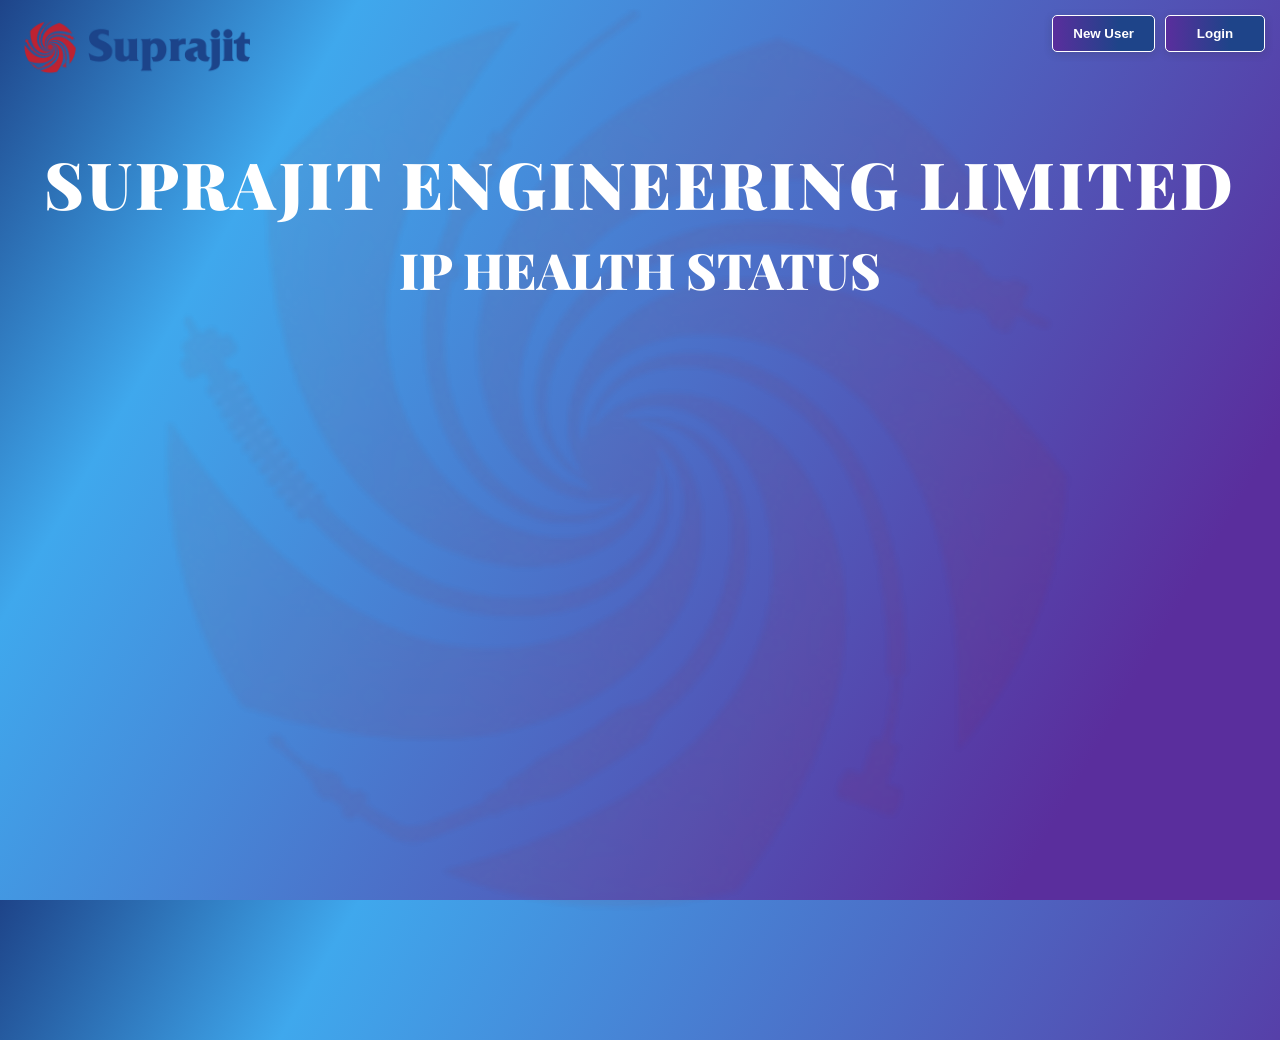
<file: src/main/resources/static/index.html>
<!DOCTYPE html>
<html lang="en">
<head>
    <meta charset="UTF-8" />
    <meta name="viewport" content="width=device-width, initial-scale=1" />
    <link rel="icon" href="suprajit_logo.png"/>
    <title>IP Tracker - Add IP</title>
    <link rel="stylesheet" href="index.css" />
    <style>
        /* Existing styles */
        .nav-button, #logoutBtn {
            display: inline-block;
            padding: 8px 16px;
            margin: 10px 5px 0 0;
            background-color: #ef6724;
            color: white;
            border: none;
            border-radius: 4px;
            font-weight: bold;
            text-decoration: none;
            cursor: pointer;
            font-size: 14px;
        }
        .nav-button:hover, #logoutBtn:hover {
            background-color: #bd2331;
        }
        .navigation {
            margin-top: 20px;
        }

        /* NEW ADMIN Card Styles */
        #adminActionContainer {
            position: absolute;
            
            right: 150px;
            background: linear-gradient(120deg, #1e4489 0%, #3FA8ED 20%, #5a2e9d 85%);
            padding: 15px 20px;
            border-radius: 8px;
            box-shadow: 0 4px 15px rgba(0, 0, 0, 0.2);
            width: 280px;
            display: none;
            z-index: 800;
            font-family: 'Segoe UI', Tahoma, Geneva, Verdana, sans-serif;
            
        }

        #adminActionContainer input#adminIdentifier {
            width: 85%;
            padding: 10px 12px;
            margin-bottom: 12px;
            border: 1.8px solid #ccc;
            border-radius: 6px;
            font-size: 15px;
            transition: border-color 0.3s ease;
            box-sizing: border-box;
        }

        #adminActionContainer input#adminIdentifier:focus {
            border-color: #ef6724;
            outline: none;
        }
        

        #adminActionContainer button {
            width: 40%;
            padding: 10px 0;
            font-weight: 700;
            font-size: 14px;
            border-radius: 6px;
            border: none;
            cursor: pointer;
            transition: background-color 0.3s ease, transform 0.2s ease;
            box-shadow: 0 2px 6px rgba(0, 0, 0, 0.15);
            user-select: none;
        }

        #adminActionContainer button#addAdminBtn {
            background-color: #ef6724;
            color: white;
            margin-right: 4%;
        }

        #adminActionContainer button#addAdminBtn:hover {
            background-color: #bd2331;
            transform: scale(1.05);
        }

        #adminActionContainer button#removeAdminBtn {
            background-color: #666666;
            color: white;
        }

        #adminActionContainer button#removeAdminBtn:hover {
            background-color: #444444;
            transform: scale(1.05);
        }
    </style>
</head>
<body>
    <header>
        <div class="header-container-vertical1" style="position: relative;">
            <img src="suprajit_logo_BG.png" alt="Suprajit Logo" class="suprajit-logo" />
            <div class="title-and-updated">
                <h1>IP HEALTH STATUS</h1>
            </div>
            <button id="newAdminBtn" class="nav-button" style="position: absolute; top: 10px; right: 30px;">
                NEW ADMIN
            </button>

            <!-- NEW ADMIN input & buttons container -->
            <div id="adminActionContainer">
                <input type="text" id="adminIdentifier" placeholder="Enter username or email" />
                <button id="addAdminBtn" class="nav-button">Add Admin</button>
                <button id="removeAdminBtn" class="nav-button">Remove Admin</button>
            </div>
        </div>
    </header>

    <main>
        <section class="form-section">
            <form id="ipForm">
                <h2>Add New IP</h2>
                <input type="text" id="location" placeholder="Enter Location Name" required />
                <input type="text" id="ipAddress" placeholder="Enter IP Address" required />
                <button type="submit">Add</button>
            </form>
        </section>

        <section class="list-section">
            <h2>Stored IP Addresses</h2>
            <table id="ipTable">
                <thead>
                    <tr>
                        <th>Location</th>
                        <th>IP Address</th>
                        <th>Action</th>
                    </tr>
                </thead>
                <tbody>
                    <!-- Dynamic rows -->
                </tbody>
            </table>
        </section>

        <div class="navigation">
            <a href="status.html" class="nav-button">Go to Status Page</a>
            <button id="logoutBtn">Logout / Go to Login</button>
        </div>
    </main>

    <script src="script-index.js"></script>
    <script>
        document.getElementById("logoutBtn").addEventListener("click", () => {
            sessionStorage.removeItem('currentUser');
            window.location.href = "auth.html";
        });
    </script>
</body>
</html>
</file>
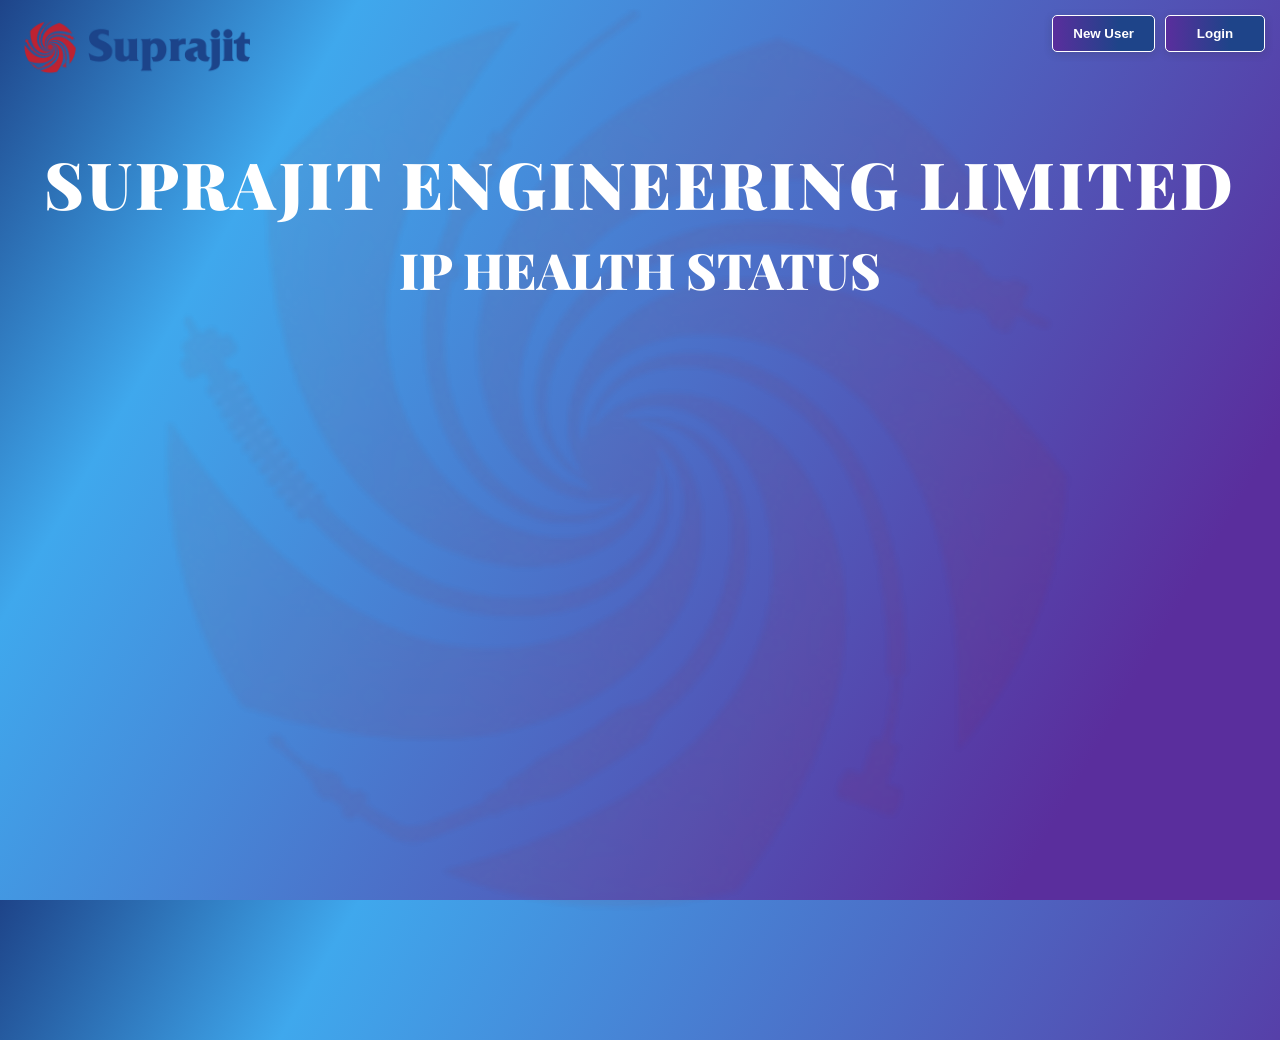
<file: src/main/resources/static/auth.html>
<!DOCTYPE html>
<html lang="en">
<head>
  <meta charset="UTF-8">
  <title>Signup & Login | Suprajit</title>
  <link rel="icon" href="suprajit_logo.png"/>
  <link rel="stylesheet" href="login.css">
  <style>
    @import url('https://fonts.googleapis.com/css2?family=Playfair+Display:wght@700;900&display=swap');
  </style>
</head>
<body>
  <!-- Company Branding -->
  <img src="suprajit_logo_BG.png" alt="Suprajit Logo" class="suprajit-logo" />
  <h2 class="company-title">SUPRAJIT ENGINEERING LIMITED</h2>
  <h1 class="page-title">IP HEALTH STATUS</h1>

  <!-- Control Buttons -->
  <div class="button-group">
    <button id="new-user-btn" class="control-btn" onclick="switchTab('signup')">New User</button>
    <button id="login-btn" class="control-btn" onclick="switchTab('login')">Login</button>
  </div>

  <!-- Signup Form -->
  <div id="signup-container" class="container">
    <form id="signup-form" onsubmit="submitSignup(event)">
      <input type="text" id="signup-username" placeholder="Username" required />
      <input type="email" id="signup-email" placeholder="Email" required />
      <input type="password" id="signup-password" placeholder="Password" required />
      <button type="submit">Sign Up</button>
      <div id="signup-message" class="message"></div>
    </form>
  </div>

  <!-- Login Form -->
  <div id="login-container" class="container">
    <form id="login-form" onsubmit="submitLogin(event)">
      <input type="text" id="login-username" placeholder="Username" required />
      <input type="password" id="login-password" placeholder="Password" required />
      <button type="submit">Log In</button>
      <div id="login-message" class="message"></div>

      <div class="forgot-link-card" style="margin-top: 10px; text-align: right;">
  <a href="#" onclick="showForgotPasswordForm(); return false;">Forgot Password?</a>
</div>

    </form>
  </div>

  <!-- Forgot Password Form -->
  <div id="forgot-password-form" class="container">
    <input type="email" id="reset-email" placeholder="Enter your registered email" required />
    <button onclick="submitForgotPassword()">Send Reset Link</button>
    <p id="reset-message" class="message"></p>
  </div>

  <script src="script.js"></script>
</body>
</html>
</file>
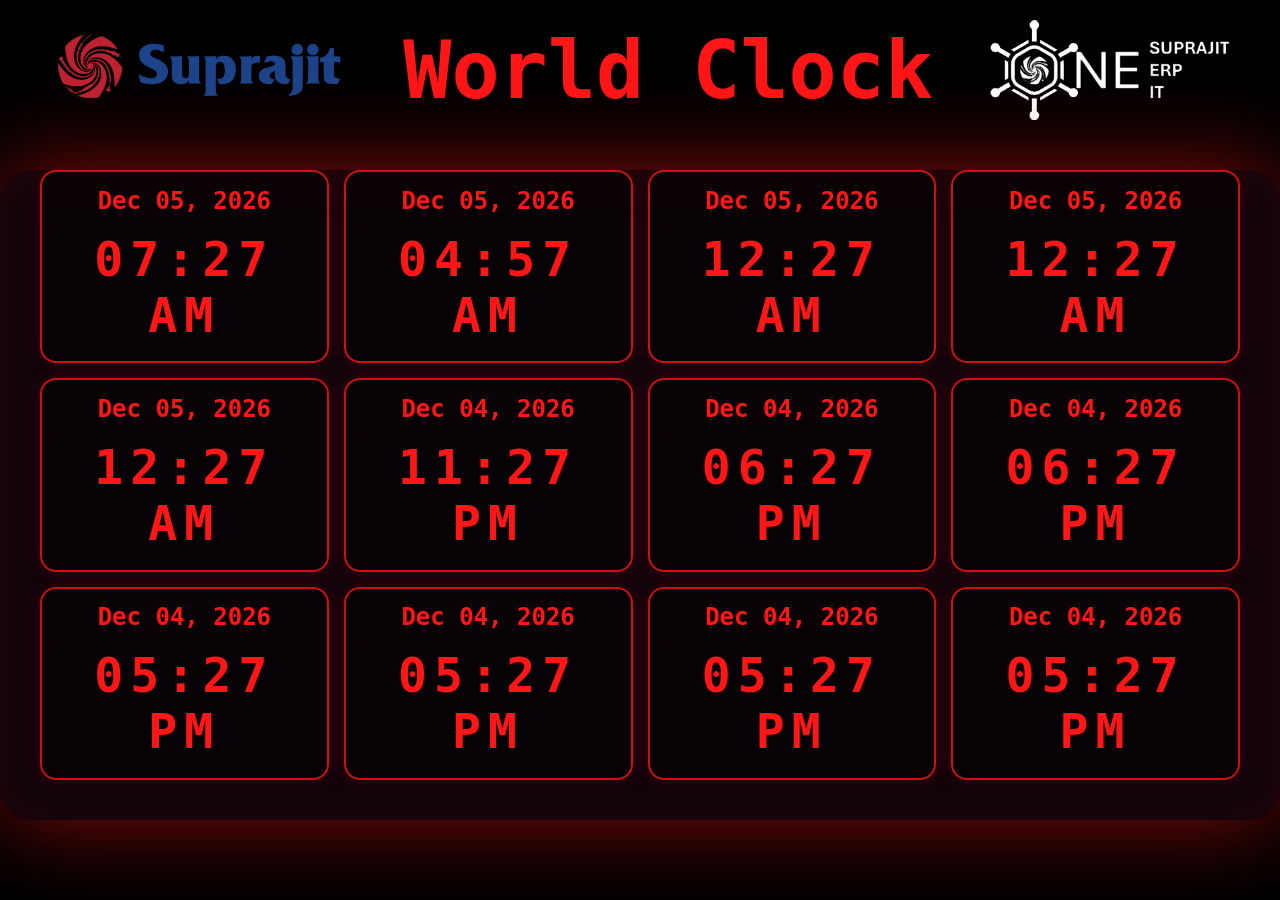
<file: src/main/resources/static/clock.html>
<!DOCTYPE html>
<html lang="en">
<head>
  <meta charset="UTF-8" />
  <meta name="viewport" content="width=device-width, initial-scale=1" />
  <title>World Clocks</title>
  <link rel="icon" href="suprajit_logo.png"/>
  <link href="https://fonts.cdnfonts.com/css/seven-segment" rel="stylesheet" />
  <style>
    html, body {
      height: 100%;
      margin: 0;
      padding: 0;
      background: #000;
      color: #fff;
      font-family: 'Segoe UI', Tahoma, Geneva, Verdana, sans-serif;
      overflow: hidden;
      display: flex;
      flex-direction: column;
      align-items: center;
      justify-content: flex-start;
      text-align: center;
      box-sizing: border-box;
    }
    header {
      width: 100vw;
      max-width: 1350px;
      display: flex;
      justify-content: space-between;
      align-items: center;
      padding: 20px 40px 10px 40px;
      box-sizing: border-box;
      user-select: none;
    }

    header h1 {
      flex-grow: 1;
      margin: 0 20px;
      font-size: 5rem;
      color: #ff1616;
      font-family: 'Seven Segment', monospace;
      text-align: center;
      user-select: none;
    }

    img.suprajit-logo {
      height: 100px;
      width: auto;
      display: block;
      flex-shrink: 0;
      padding-top: 0;
    }

    h1 {
      font-size: 6rem;
      color: #ff1616;
      font-family: 'Seven Segment', monospace;
      margin: 0 0 20px 0;
      user-select: none;
      padding-top: 0;
    }
    .clock-card {
      display: grid;
      grid-template-columns: repeat(4, 1fr);
      grid-template-rows: repeat(3, 1fr);
      gap: 15px 15px;
      padding: 0 40px 40px 40px;
      width: 100vw;
      max-width: 1400px;
      margin-top: 40px;
      height: calc(90vh - 160px);
      background: #11040c;
      border-radius: 30px;
      box-shadow: 0 0 90px #ff161688, inset 0 0 40px #330a0a88;
      box-sizing: border-box;
      overflow-y: auto;
      user-select: none;
    }
    .clock-card:hover {
      overflow-y: auto;
    }
    .clock {
      background: rgba(0, 0, 0, 0.45);
      border: 2.5px solid #ff1616cc;
      border-radius: 16px;
      padding: 20px 12px;
      box-shadow:
        0 0 18px rgba(255, 22, 22, 0.15),
        inset 0 0 12px rgba(0,0,0,0.4);
      display: flex;
      flex-direction: column;
      justify-content: center;
      align-items: center;
      min-width: 0;
      text-align: center;
      overflow: hidden;
    }
    .clock h3 {
      margin: 0 0 6px 0;
      font-size: 1.5rem;
      color: #fff;
      font-weight: 900;
      letter-spacing: 0.06em;
      text-shadow: 0 0 8px #ff161644;
      font-family: inherit;
      text-transform: uppercase;
      white-space: nowrap;
      overflow: hidden;
      text-overflow: ellipsis;
      max-width: 90%;
    }
    .date {
      font-family: 'Seven Segment', monospace;
      font-weight: 800;
      font-size: 1.5rem;
      color: #ff1616;
      margin: 0 0 6px 0;
      user-select: none;
    }
    .time {
      font-family: 'Seven Segment', monospace;
      font-size: 3rem;
      font-weight: 900;
      color: #ff1616;
      letter-spacing: 0.15em;
      padding: 10px 20px;
      border-radius: 10px;
      min-width: auto;
      background: rgba(0, 0, 0, 0.25);
      box-sizing: border-box;
      user-select: none;
      word-break: break-word;
      max-width: 100%;
      margin: 0;
    }
    @media (max-width: 1200px) {
      header {
        padding: 20px 30px 10px 30px;
      }
      header h1 {
        font-size: 4rem;
      }
      .clock-card {
        grid-template-columns: repeat(2, 1fr);
        height: auto;
        padding: 20px 30px 30px 30px;
      }
      .clock h3 {
        font-size: 1.3rem;
      }
      .date {
        font-size: 0.9rem;
      }
      .time {
        font-size: 2.5rem;
      }
    }
    @media (max-width: 760px) {
      header {
        flex-direction: column;
        gap: 10px;
        padding: 15px 20px 10px 20px;
      }
      header h1 {
        font-size: 3rem;
      }
      .clock-card {
        grid-template-columns: 1fr;
        height: auto;
        padding: 15px 20px 20px 20px;
        gap: 20px 0;
      }
      .clock h3 {
        font-size: 1.1rem;
      }
      .date {
        font-size: 2rem;
      }
      .time {
        font-size: 2rem;
      }
    }
  </style>
</head>
<body>
  <header>
    <img src="suprajit_logo_BG.png" alt="Left Logo" class="suprajit-logo" />
    <h1>World Clock</h1>
    <img src="IT-LOGO.png" alt="Right Logo" class="suprajit-logo" />
  </header>
  

  <div class="clock-card" role="list">
    <div class="clock" data-timezone="Asia/Shanghai" role="listitem">
      <h3>CHINA</h3>
      <div class="date">--:--:--</div>
      <div class="time">--:--:--</div>
    </div>

    <div class="clock" data-timezone="Asia/Kolkata" role="listitem">
      <h3>INDIA</h3>
      <div class="date">--:--:--</div>
      <div class="time">--:--:--</div>
    </div>

    <div class="clock" data-timezone="Europe/Berlin" role="listitem">
      <h3>GERMANY</h3>
      <div class="date">--:--:--</div>
      <div class="time">--:--:--</div>
    </div>

    <div class="clock" data-timezone="Europe/Budapest" role="listitem">
      <h3>HUNGARY</h3>
      <div class="date">--:--:--</div>
      <div class="time">--:--:--</div>
    </div>

    <div class="clock" data-timezone="Africa/Casablanca" role="listitem">
      <h3>MOROCCO</h3>
      <div class="date">--:--:--</div>
      <div class="time">--:--:--</div>
    </div>

    <div class="clock" data-timezone="Europe/London" role="listitem">
      <h3>UK</h3>
      <div class="date">--:--:--</div>
      <div class="time">--:--:--</div>
    </div>

    <div class="clock" data-timezone="America/Detroit" role="listitem">
      <h3>NOVI</h3>
      <div class="date">--:--:--</div>
      <div class="time">--:--:--</div>
    </div>

    <div class="clock" data-timezone="America/Toronto" role="listitem">
      <h3>CANADA</h3>
      <div class="date">--:--:--</div>
      <div class="time">--:--:--</div>
    </div>

    <div class="clock" data-timezone="America/Chicago" role="listitem">
      <h3>BROWNSVILLE</h3>
      <div class="date">--:--:--</div>
      <div class="time">--:--:--</div>
    </div>

    <div class="clock" data-timezone="America/Chicago" role="listitem">
      <h3>WICHITA</h3>
      <div class="date">--:--:--</div>
      <div class="time">--:--:--</div>
    </div>

    <div class="clock" data-timezone="America/Monterrey" role="listitem">
      <h3>MATAMOROS</h3>
      <div class="date">--:--:--</div>
      <div class="time">--:--:--</div>
    </div>

     <div class="clock" data-timezone="America/Chihuahua" role="listitem">
      <h3>JUAREZ</h3>
      <div class="date">--:--:--</div>
      <div class="time">--:--:--</div>
    </div>
    
  </div>

  <script>
    function updateClocks() {
      const clocks = document.querySelectorAll('.clock');
      clocks.forEach(clock => {
        const timezone = clock.getAttribute('data-timezone');
        const dateElement = clock.querySelector('.date');
        const timeElement = clock.querySelector('.time');

        const now = new Date();

        const timeOptions = {
          hour12: true,
          hour: '2-digit',
          minute: '2-digit',
          timeZone: timezone
        };

        const dateOptions = {
          year: 'numeric',
          month: 'short',
          day: '2-digit',
          timeZone: timezone
        };

        try {
          const timeString = now.toLocaleTimeString('en-US', timeOptions);
          const dateString = now.toLocaleDateString('en-US', dateOptions);
          timeElement.textContent = timeString;
          dateElement.textContent = dateString;
        } catch (e) {
          timeElement.textContent = "Err";
          dateElement.textContent = "Err";
        }
      });
    }
    setInterval(updateClocks, 1000);
    updateClocks();
  </script>

  <!-- Redirect to status.html after 30 seconds -->
  <script>
    setTimeout(() => {
      window.location.href = 'status.html';
    }, 20000);
  </script>
</body>
</html>
</file>
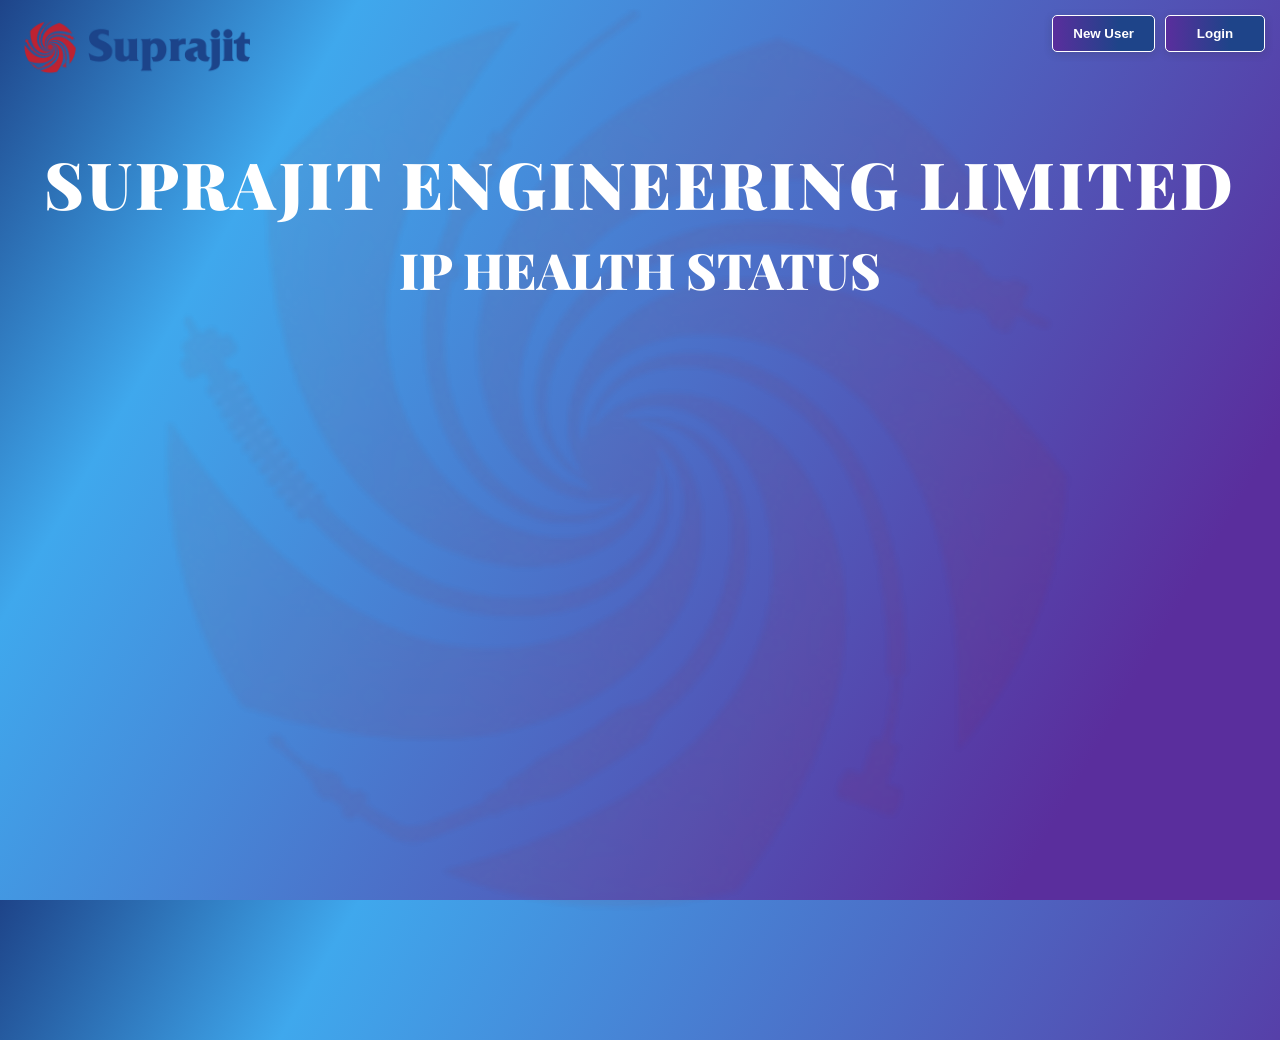
<file: src/main/resources/static/dashboard.html>
<!DOCTYPE html>
<html lang="en">
<head>
  <meta charset="UTF-8" />
  <meta name="viewport" content="width=device-width, initial-scale=1" />
  <title>Dashboard - Status & Clocks</title>
  <!-- Seven Segment font for clock -->
  <link href="https://fonts.cdnfonts.com/css/seven-segment" rel="stylesheet" />
  <style>
    html, body {
      margin: 0; padding: 0; height: 100vh; overflow: hidden;
      font-family: 'Segoe UI', Tahoma, Geneva, Verdana, sans-serif;
    }
    .viewport {
      width: 100vw;
      height: 100vh;
      overflow: hidden;
      position: relative;
    }
    .slider {
      display: flex;
      width: 200vw; /* two full viewport widths */
      height: 100%;
      transition: transform 0.7s ease;
    }
    .page {
      width: 100vw;
      height: 100%;
      flex-shrink: 0;
      overflow-y: auto;
      box-sizing: border-box;
    }
    /* Status page styles (based on your status.html) */
    .status-page header {
      display: flex;
      align-items: center;
      gap: 140px;
      max-width: 1450px;
      margin: 0 auto 20px;
      padding-left: 0;
      padding-right: 0;
      width: 100%;
      box-sizing: border-box;
    }
    .status-page header img.suprajit-logo {
      height: 100px;
      width: auto;
      display: block;
      align-self: center;
    }
    .status-page .title-and-updated1 {
      margin: 0;
      font-size: 25px;
      font-weight: 700;
      color: hsl(0, 4%, 95%);
      white-space: nowrap;
      flex: 1;
      text-align: center;
    }
    .status-page h1 {
      font-family: 'Playfair Display', serif;
      font-weight: 900;
      font-size: 2rem;
      letter-spacing: 2px;
      text-shadow: 0 2px 12px #0f53d24c;
      margin-bottom: 6px;
      color: hsl(210, 17%, 98%);
    }
    .status-page #lastUpdated {
      margin: 0;
      font-size: 25px;
      color: hsl(0, 4%, 95%);
      white-space: nowrap;
    }
    .status-page .status-legend {
      margin-top: 8px;
      display: inline-flex;
      justify-content: center;
      gap: 20px;
      font-weight: 800;
      color: hsl(0, 4%, 95%);
    }
    .status-page .status-legend-box {
      min-width: 70px;
      padding: 4px 12px;
      border-radius: 4px;
      color: white;
      font-weight: 900;
      text-align: center;
    }
    .status-page .status-green {
      background-color: #8FC63D;
    }
    .status-page .status-red {
      background-color: #bd2331;
    }
    .status-page main {
      max-width: 1350px;
      margin: 0 auto;
      padding: 0 20px 20px 20px;
      box-sizing: border-box;
    }
    #statusTable {
      width: 100%;
      border-collapse: separate;
      border-spacing: 10px 10px;
      margin: 0 auto;
      background: transparent;
    }
    #statusTable th {
      background: #1e4489;
      color: #fff;
      font-size: 14px;
      font-weight: 900;
      padding: 6px 10px;
      height: auto;
      line-height: normal;
      border-bottom: 3px solid #1e4489;
    }
    #statusTable td {
      padding: 5px 8px;
      font-size: 14px;
      min-width: 0;
      max-width: 150px;
      line-height: 1.1;
      height: 22px;
      border: 1px solid #606060;
      border-radius: 60px;
      text-align: center;
    }
    #statusTable tbody tr:nth-child(even) td {
      background: #e6f2fb;
    }

    /* Clock page styles (from your clock.html) */
    .clock-page {
      background: #000;
      color: #fff;
      overflow-y: auto;
      box-sizing: border-box;
      padding: 20px;
    }
    .clock-page h1 {
      font-size: 8rem;
      color: #ff1616;
      font-family: 'Seven Segment', monospace;
      margin: 0 0 3vh 0;
      user-select: none;
      text-align: center;
    }
    .clock-card {
      display: grid;
      grid-template-columns: repeat(4, 1fr);
      grid-template-rows: repeat(3, 1fr);
      gap: 20px;
      padding: 0 40px 30px 40px;
      width: 100%;
      height: 78vh;
      background: #11040c;
      border-radius: 30px;
      box-shadow: 0 0 90px #ff161688, inset 0 0 40px #330a0a88;
      box-sizing: border-box;
    }
    .clock {
      background: rgba(0, 0, 0, 0.45);
      border: 2.5px solid #ff1616cc;
      border-radius: 16px;
      padding: 20px 14px;
      box-shadow:
        0 0 18px rgba(255, 22, 22, 0.15),
        inset 0 0 12px rgba(0,0,0,0.4);
      display: flex;
      flex-direction: column;
      justify-content: center;
      align-items: center;
      user-select: none;
    }
    .clock h3 {
      margin: 0 0 14px 0;
      font-size: 2.2rem;
      color: #fff;
      font-weight: 900;
      letter-spacing: 0.08em;
      text-shadow: 0 0 11px #ff161644;
      font-family: inherit;
      text-transform: uppercase;
    }
    .time {
      font-family: 'Seven Segment', monospace;
      font-size: 5rem;
      font-weight: 900;
      color: #ff1616;
      letter-spacing: 0.20em;
      padding: 10px 24px;
      border-radius: 10px;
      min-width: 280px;
      background: rgba(0, 0, 0, 0.25);
      text-align: center;
      box-sizing: border-box;
    }
    @media (max-width: 1200px) {
      .clock-card {
        grid-template-columns: repeat(2, 1fr);
        grid-template-rows: repeat(6, 1fr);
        height: auto;
        padding: 34px 36px;
      }
      .time {
        font-size: 4.4rem;
        min-width: 230px;
      }
      .clock h3 {
        font-size: 1.9rem;
      }
    }
    @media (max-width: 760px) {
      .clock-card {
        grid-template-columns: 1fr;
        grid-template-rows: unset;
        height: auto;
        padding: 28px 20px;
        gap: 24px 0;
      }
      .time {
        font-size: 3.6rem;
        min-width: auto;
      }
      .clock h3 {
        font-size: 1.6rem;
      }
    }
  </style>
</head>
<body>
  <div class="viewport">
    <div class="slider" id="slider">
      <!-- Status Page Section -->
      <div class="page status-page">
        <header>
          <img src="suprajit_logo_BG.png" alt="Left Logo" class="suprajit-logo" />
          <div class="title-and-updated1">
            <div class="title-container">
              <h1>CONNECTIVITY STATUS</h1>
            </div>
            <div class="centered-below-title">
              <p id="lastUpdated">Last Updated: --</p>
              <div class="status-legend">
                <div><span class="status-legend-box status-green">Online</span></div>
                <div><span class="status-legend-box status-red">Down</span></div>
              </div>
            </div>
          </div>
          <img src="IT-LOGO.png" alt="Right Logo" class="suprajit-logo" />
        </header>
        <main>
          <table id="statusTable">
            <tbody>
            <!-- Status data will be dynamically inserted here by script -->
            </tbody>
          </table>
        </main>
      </div>

      <!-- Clock Page Section -->
      <div class="page clock-page">
        <h1>World Clocks</h1>
        <div class="clock-card">
          <!-- Repeat clocks as in your clock.html -->
          <div class="clock" data-timezone="Asia/Kolkata">
            <h3>INDIA</h3>
            <div class="time">--:--:--</div>
          </div>
          <div class="clock" data-timezone="Asia/Shanghai">
            <h3>CHINA</h3>
            <div class="time">--:--:--</div>
          </div>
          <div class="clock" data-timezone="America/Chicago">
            <h3>WICHITA ( USA )</h3>
            <div class="time">--:--:--</div>
          </div>
          <div class="clock" data-timezone="America/Detroit">
            <h3>NOVI ( USA )</h3>
            <div class="time">--:--:--</div>
          </div>
          <div class="clock" data-timezone="America/Chicago">
            <h3>BROWNSVILLE ( USA )</h3>
            <div class="time">--:--:--</div>
          </div>
          <div class="clock" data-timezone="America/Monterrey">
            <h3>MATAMOROS ( MEXICO )</h3>
            <div class="time">--:--:--</div>
          </div>
          <div class="clock" data-timezone="America/Chihuahua">
            <h3>JUAREZ ( MEXICO )</h3>
            <div class="time">--:--:--</div>
          </div>
          <div class="clock" data-timezone="America/Toronto">
            <h3>CANADA</h3>
            <div class="time">--:--:--</div>
          </div>
          <div class="clock" data-timezone="Europe/Berlin">
            <h3>GERMANY</h3>
            <div class="time">--:--:--</div>
          </div>
          <div class="clock" data-timezone="Europe/London">
            <h3>UK</h3>
            <div class="time">--:--:--</div>
          </div>
          <div class="clock" data-timezone="Europe/Budapest">
            <h3>HUNGARY</h3>
            <div class="time">--:--:--</div>
          </div>
          <div class="clock" data-timezone="Africa/Casablanca">
            <h3>MOROCCO</h3>
            <div class="time">--:--:--</div>
          </div>
        </div>
      </div>
    </div>
  </div>

  <!-- Your status page script (update status table, etc.) -->
  <script src="script-status.js"></script>

  <script>
    // Clock update script (adapted from your scripts)
    function updateClocks() {
      const clocks = document.querySelectorAll('.clock');
      const now = new Date();
      clocks.forEach(clock => {
        const timezone = clock.getAttribute('data-timezone');
        const timeElement = clock.querySelector('.time');
        const options = {
          hour12: false,
          hour: '2-digit',
          minute: '2-digit',
          second: '2-digit',
          timeZone: timezone
        };
        try {
          const timeString = now.toLocaleTimeString('en-US', options);
          timeElement.textContent = timeString;
        } catch (e) {
          timeElement.textContent = "Err";
        }
      });
    }
    setInterval(updateClocks, 1000);
    updateClocks();
  </script>

  <script>
    // Slider script to toggle between pages every 30 seconds
    const slider = document.getElementById('slider');
    let currentIndex = 0;
    setInterval(() => {
      currentIndex = (currentIndex + 1) % 2; // toggle between 0 and 1
      slider.style.transform = `translateX(-${currentIndex * 100}vw)`;
    }, 30000);
  </script>
</body>
</html>
</file>
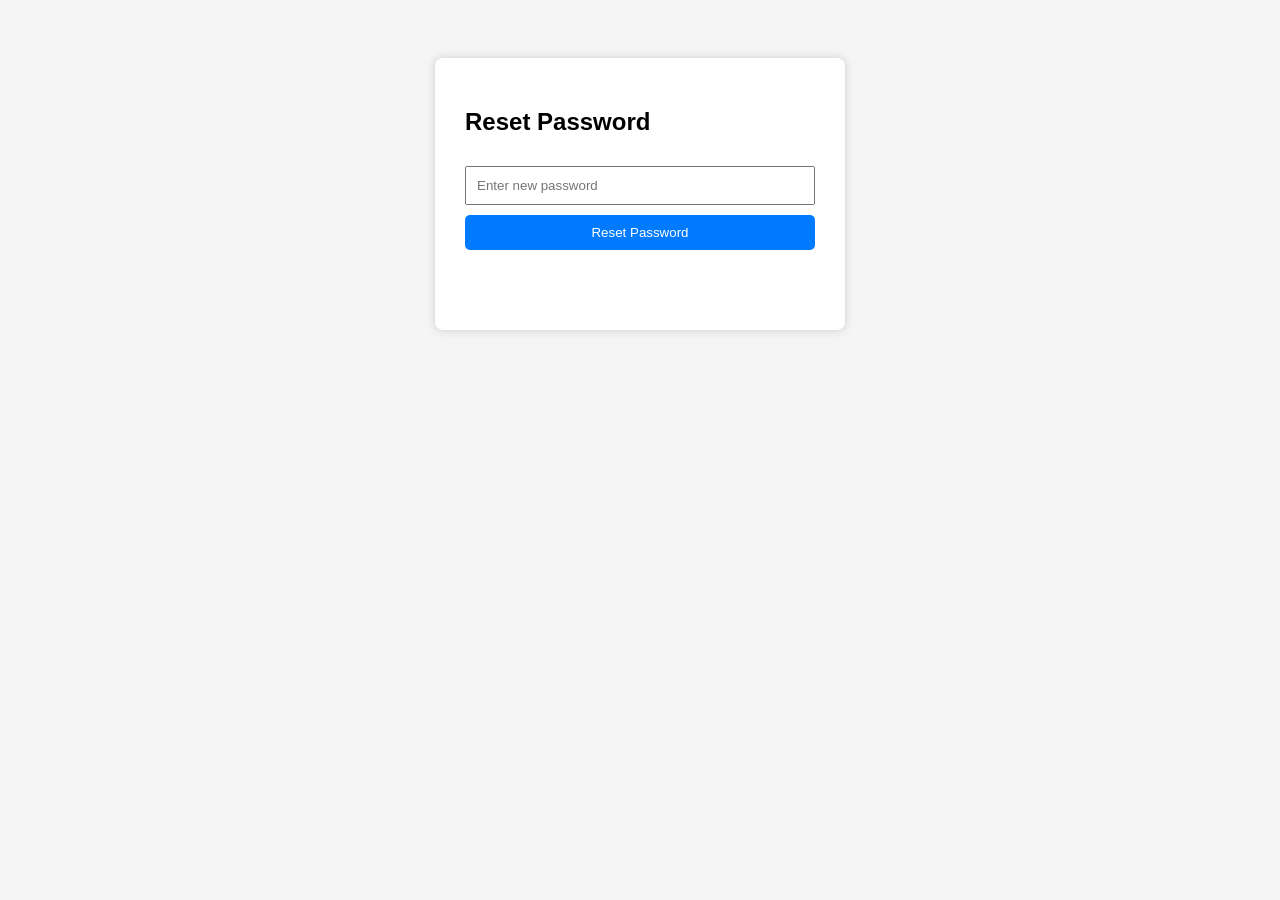
<file: src/main/resources/static/reset-password.html>
<!DOCTYPE html>
<html>
<head>
  <link rel="icon" href="suprajit_logo.png"/>
  <title>Reset Password</title>
  <style>
    body { font-family: Arial, sans-serif; background: #f5f5f5; display: flex; justify-content: center; padding-top: 50px; }
    .container { background: white; padding: 30px; box-shadow: 0 0 10px #ccc; width: 350px; border-radius: 8px; }
    input { width: 100%; padding: 10px; margin: 10px 0; box-sizing: border-box; }
    button { width: 100%; padding: 10px; background: #007bff; color: white; border: none; border-radius: 5px; cursor: pointer; }
    button:hover { background: #0056b3; }
    .message { margin: 15px 0; padding: 10px; border-radius: 5px; }
    .success { background-color: #d4edda; color: #155724; }
    .error { background-color: #f8d7da; color: #721c24; }
  </style>
</head>
<body>
  <div class="container">
    <h2>Reset Password</h2>
    <input type="password" id="new-password" placeholder="Enter new password" required />
    <button onclick="submitResetPassword()">Reset Password</button>
    <p id="reset-status" class="message"></p>
  </div>

  <script>
    // Extract token from URL query parameters
    const urlParams = new URLSearchParams(window.location.search);
    const token = urlParams.get('token');

    async function submitResetPassword() {
      const newPassword = document.getElementById('new-password').value.trim();
      const msg = document.getElementById('reset-status');
      msg.textContent = '';
      msg.className = 'message';

      if (!newPassword) {
        msg.textContent = 'Please enter a new password.';
        msg.classList.add('error');
        return;
      }
      if (!token) {
        msg.textContent = 'Invalid or missing reset token.';
        msg.classList.add('error');
        return;
      }

      try {
        const res = await fetch('http://192.168.3.8:8080/api/auth/reset-password', {
          method: 'POST',
          headers: {'Content-Type': 'application/x-www-form-urlencoded'},
          body: new URLSearchParams({token, newPassword})
        });
        const text = await res.text();
        if (res.ok) {
          msg.textContent = text + ' You can now log in.';
          msg.classList.add('success');
          setTimeout(() => { window.location.href = 'auth.html'; }, 3000);
        } else {
          msg.textContent = text || 'Password reset failed.';
          msg.classList.add('error');
        }
      } catch (error) {
        msg.textContent = 'Error: ' + error.message;
        msg.classList.add('error');
      }
    }
  </script>
</body>
</html>
</file>
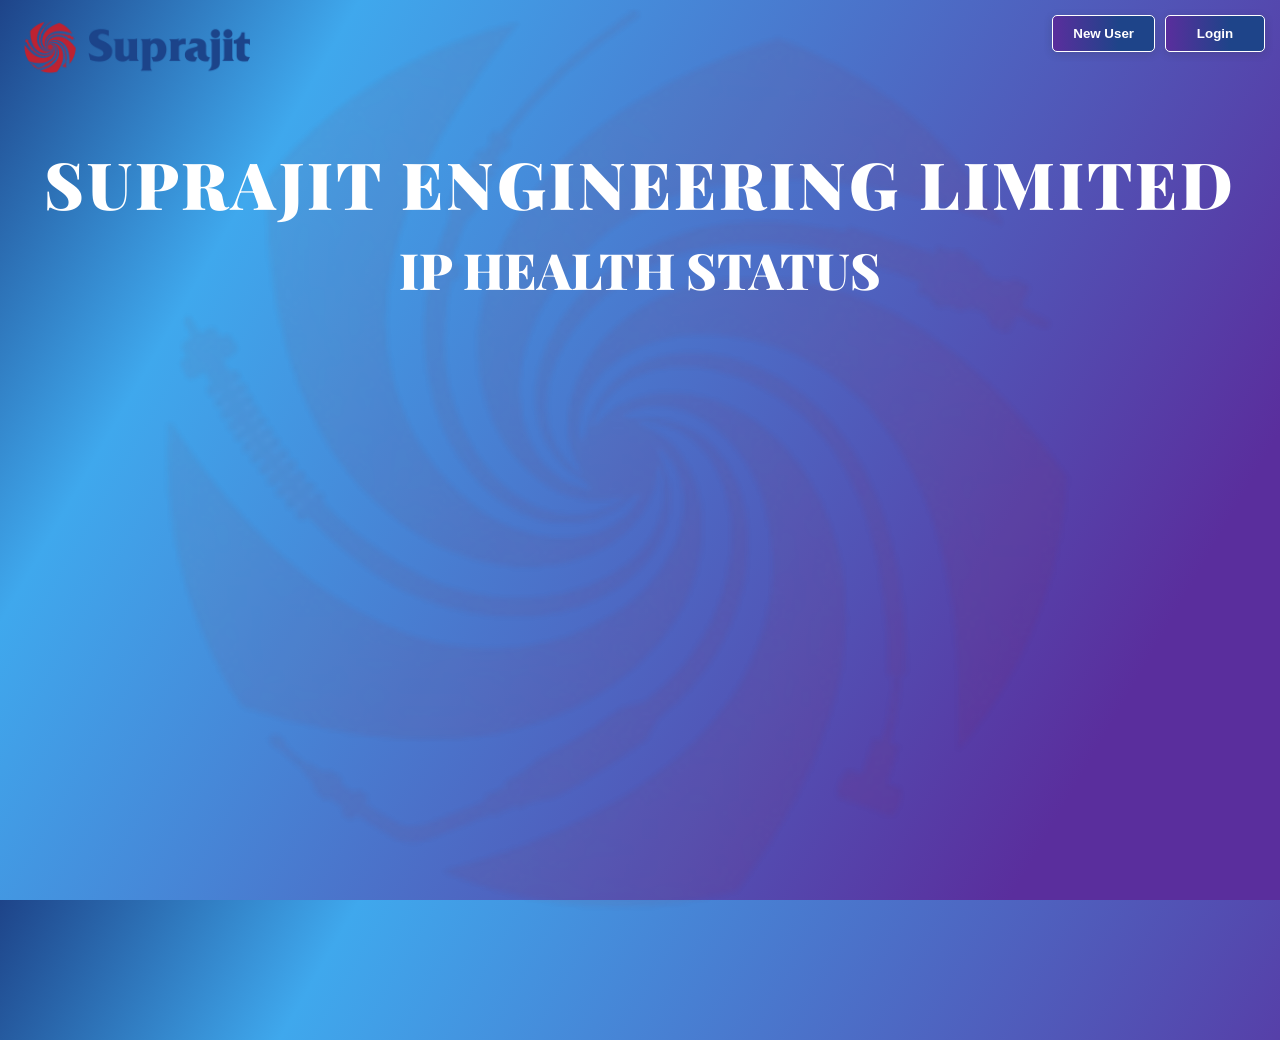
<file: src/main/resources/static/status.html>
<!DOCTYPE html>
<html lang="en">
<head>
  <meta charset="UTF-8" />
  <meta name="viewport" content="width=device-width, initial-scale=1" />
  <link rel="icon" href="suprajit_logo.png"/>
  <title>IP Tracker - Status</title>
  <link rel="stylesheet" href="index.css" />
  <style>
    .arrow-back {
      font-size: 24px;
      color: white;
      background-color: #1e4489;
      padding: 6px 12px;
      border-radius: 6px;
      display: inline-flex;
      align-items: center;
      justify-content: center;
      text-decoration: none;
      box-shadow: 0 2px 8px rgba(0,0,0,0.3);
      transition: background-color 0.3s, color 0.3s, transform 0.2s;
      user-select: none;
    }
    .arrow-back:hover {
      background-color: #3fa8ed;
      color: #fff;
      transform: translateX(-4px);
      box-shadow: 0 4px 12px rgba(0,0,0,0.5);
      cursor: pointer;
    }
  </style>
</head>
<body>
  <header>
    <div class="header-container-vertical">
      <img src="suprajit_logo_BG.png" alt="Left Logo" class="suprajit-logo" />
      <div class="title-and-updated1">
        <div class="title-container">
          <h1>CONNECTIVITY STATUS</h1>
        </div>
        <div class="centered-below-title">
          <p id="lastUpdated">Last Updated: --</p>
          <div class="status-legend">
            <div><span class="status-legend-box status-green">Online</span></div>
            <div><span class="status-legend-box status-orange">Fluctuation</span></div>
            <div><span class="status-legend-box status-red">Down</span></div>
          </div>
        </div>
      </div>
      <img src="IT-LOGO.png" alt="Right Logo" class="suprajit-logo" />
    </div>
  </header>

  <main>
    <table id="statusTable">
      <tbody>
        <!-- Dynamic rows inserted here -->
      </tbody>
    </table>
    <div class="navigation">
      <a href="index.html" class="arrow-back" aria-label="Back to Entry Page">&#8592;</a>
    </div>
  </main>

  <script src="script-status.js"></script>

  <!-- Redirect to clock.html after 20 seconds -->
  <script>
    setTimeout(() => {
      window.location.href = 'clock.html';
    }, 20000);
  </script>
</body>
</html>
</file>
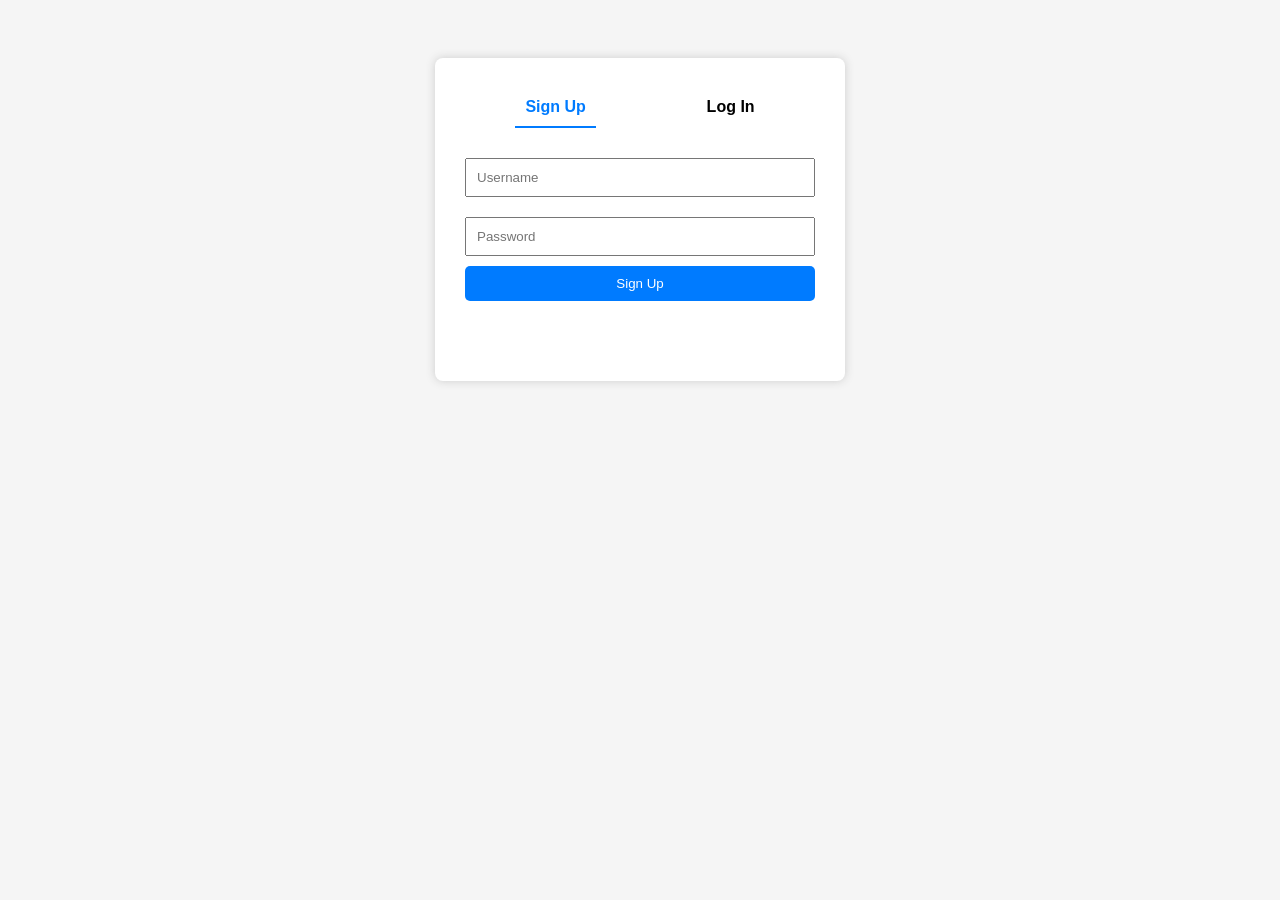
<file: .history/src/main/resources/static/auth_20250820125624.html>
<!DOCTYPE html>
<html>
<head>
  <title>Signup & Login</title>
  <style>
    body { font-family: Arial, sans-serif; background: #f5f5f5; display: flex; justify-content: center; padding-top: 50px; }
    .container { background: white; padding: 30px; box-shadow: 0 0 10px #ccc; width: 350px; border-radius: 8px; }
    h2 { text-align: center; margin-bottom: 20px; }
    form { display: none; }
    form.active { display: block; }
    input { width: 100%; padding: 10px; margin: 10px 0; box-sizing: border-box; }
    button { width: 100%; padding: 10px; background: #007bff; color: white; border: none; border-radius: 5px; cursor: pointer; }
    button:hover { background: #0056b3; }
    .tabs { display: flex; justify-content: space-around; margin-bottom: 20px; }
    .tab { cursor: pointer; padding: 10px; border-bottom: 2px solid transparent; font-weight: bold; }
    .tab.active { border-color: #007bff; color: #007bff; }
    .message { margin: 15px 0; padding: 10px; border-radius: 5px; }
    .success { background-color: #d4edda; color: #155724; }
    .error { background-color: #f8d7da; color: #721c24; }
  </style>
</head>
<body>
  <div class="container">
    <div class="tabs">
      <div id="signup-tab" class="tab active" onclick="switchTab('signup')">Sign Up</div>
      <div id="login-tab" class="tab" onclick="switchTab('login')">Log In</div>
    </div>

    <form id="signup-form" class="active" onsubmit="submitSignup(event)">
      <input type="text" id="signup-username" placeholder="Username" required>
      <input type="password" id="signup-password" placeholder="Password" required>
      <button type="submit">Sign Up</button>
      <div id="signup-message" class="message"></div>
    </form>

    <form id="login-form" onsubmit="submitLogin(event)">
      <input type="text" id="login-username" placeholder="Username" required>
      <input type="password" id="login-password" placeholder="Password" required>
      <button type="submit">Log In</button>
      <div id="login-message" class="message"></div>
    </form>
  </div>

  <script>
    function switchTab(tab) {
      document.getElementById('signup-form').classList.toggle('active', tab === 'signup');
      document.getElementById('login-form').classList.toggle('active', tab === 'login');
      document.getElementById('signup-tab').classList.toggle('active', tab === 'signup');
      document.getElementById('login-tab').classList.toggle('active', tab === 'login');

      // Clear messages
      document.getElementById('signup-message').textContent = '';
      document.getElementById('login-message').textContent = '';
    }

    async function submitSignup(event) {
      event.preventDefault();
      const username = document.getElementById('signup-username').value.trim();
      const password = document.getElementById('signup-password').value.trim();
      const msg = document.getElementById('signup-message');
      msg.textContent = '';
      msg.className = 'message';

      try {
        const res = await fetch('http://localhost:8080/api/auth/signup', {
          method: 'POST',
          headers: {'Content-Type': 'application/x-www-form-urlencoded'},
          body: new URLSearchParams({username, password})
        });
        const text = await res.text();
        if (res.ok) {
          msg.textContent = 'Signup successful! Please log in.';
          msg.classList.add('success');
          switchTab('login');
        } else {
          msg.textContent = text || 'Signup failed.';
          msg.classList.add('error');
        }
      } catch (error) {
        msg.textContent = 'Error: ' + error.message;
        msg.classList.add('error');
      }
    }

    async function submitLogin(event) {
      event.preventDefault();
      const username = document.getElementById('login-username').value.trim();
      const password = document.getElementById('login-password').value.trim();
      const msg = document.getElementById('login-message');
      msg.textContent = '';
      msg.className = 'message';

      try {
        const res = await fetch('http://localhost:8080/api/auth/login', {
          method: 'POST',
          headers: {'Content-Type': 'application/x-www-form-urlencoded'},
          body: new URLSearchParams({username, password})
        });
        const text = await res.text();
        if (res.ok) {
          msg.textContent = 'Login successful! You can now access protected pages.';
          msg.classList.add('success');
          // Optionally redirect or store token here
        } else {
          msg.textContent = text || 'Login failed.';
          msg.classList.add('error');
        }
      } catch (error) {
        msg.textContent = 'Error: ' + error.message;
        msg.classList.add('error');
      }
    }
  </script>
</body>
</html>
</file>
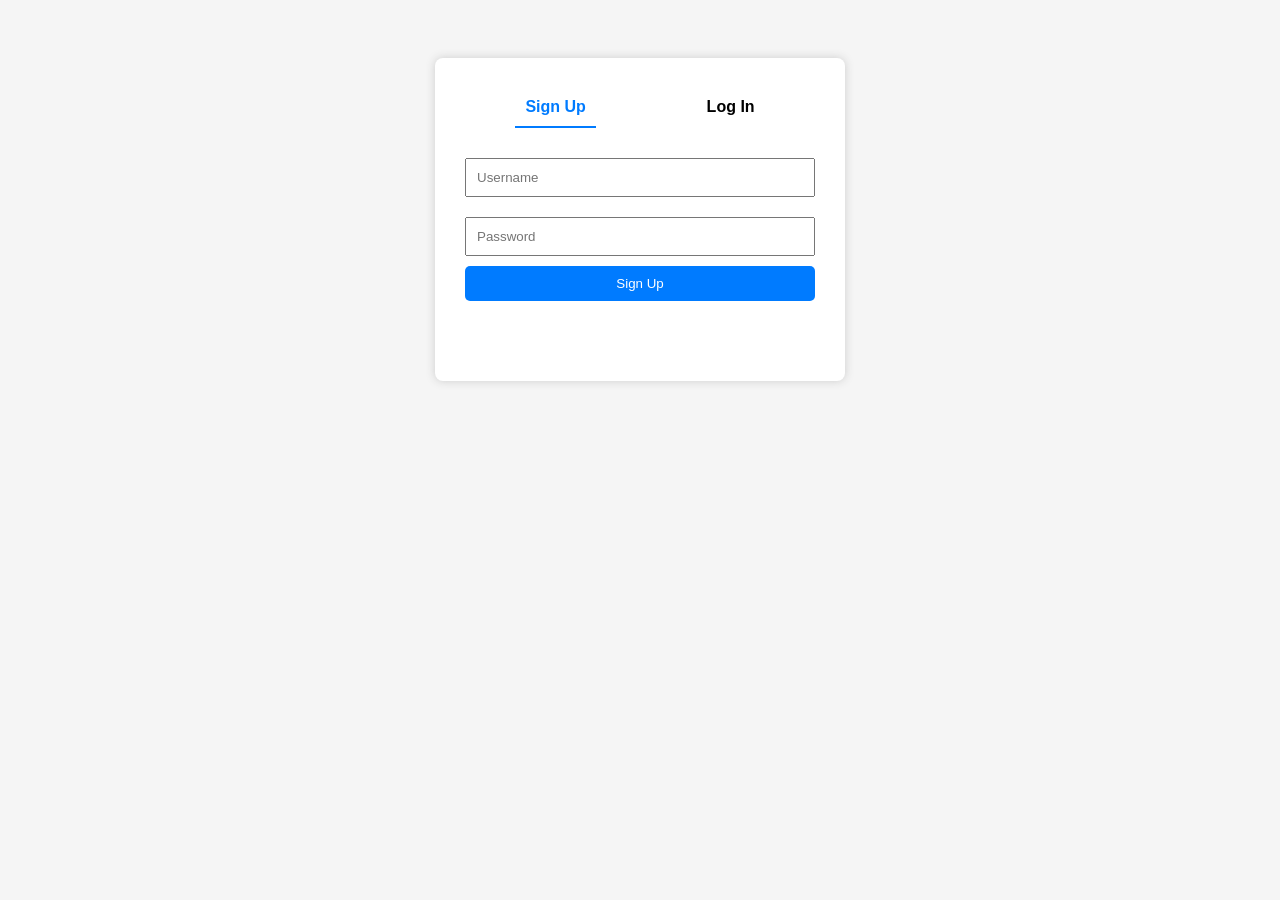
<file: .history/src/main/resources/static/auth_20250820131707.html>
<!DOCTYPE html>
<html>
<head>
  <title>Signup & Login</title>
  <style>
    body { font-family: Arial, sans-serif; background: #f5f5f5; display: flex; justify-content: center; padding-top: 50px; }
    .container { background: white; padding: 30px; box-shadow: 0 0 10px #ccc; width: 350px; border-radius: 8px; }
    h2 { text-align: center; margin-bottom: 20px; }
    form { display: none; }
    form.active { display: block; }
    input { width: 100%; padding: 10px; margin: 10px 0; box-sizing: border-box; }
    button { width: 100%; padding: 10px; background: #007bff; color: white; border: none; border-radius: 5px; cursor: pointer; }
    button:hover { background: #0056b3; }
    .tabs { display: flex; justify-content: space-around; margin-bottom: 20px; }
    .tab { cursor: pointer; padding: 10px; border-bottom: 2px solid transparent; font-weight: bold; }
    .tab.active { border-color: #007bff; color: #007bff; }
    .message { margin: 15px 0; padding: 10px; border-radius: 5px; }
    .success { background-color: #d4edda; color: #155724; }
    .error { background-color: #f8d7da; color: #721c24; }
  </style>
</head>
<body>
  <div class="container">
    <div class="tabs">
      <div id="signup-tab" class="tab active" onclick="switchTab('signup')">Sign Up</div>
      <div id="login-tab" class="tab" onclick="switchTab('login')">Log In</div>
    </div>

    <form id="signup-form" class="active" onsubmit="submitSignup(event)">
      <input type="text" id="signup-username" placeholder="Username" required>
      <input type="password" id="signup-password" placeholder="Password" required>
      <button type="submit">Sign Up</button>
      <div id="signup-message" class="message"></div>
    </form>

    <form id="login-form" onsubmit="submitLogin(event)">
      <input type="text" id="login-username" placeholder="Username" required>
      <input type="password" id="login-password" placeholder="Password" required>
      <button type="submit">Log In</button>
      <div id="login-message" class="message"></div>
    </form>
  </div>

  <script>
    let currentUser = {
      username: null,
      password: null
    };

    function switchTab(tab) {
      document.getElementById('signup-form').classList.toggle('active', tab === 'signup');
      document.getElementById('login-form').classList.toggle('active', tab === 'login');
      document.getElementById('signup-tab').classList.toggle('active', tab === 'signup');
      document.getElementById('login-tab').classList.toggle('active', tab === 'login');

      // Clear messages
      document.getElementById('signup-message').textContent = '';
      document.getElementById('login-message').textContent = '';
    }

    async function submitSignup(event) {
      event.preventDefault();
      const username = document.getElementById('signup-username').value.trim();
      const password = document.getElementById('signup-password').value.trim();
      const msg = document.getElementById('signup-message');
      msg.textContent = '';
      msg.className = 'message';

      try {
        const res = await fetch('http://localhost:8080/api/auth/signup', {
          method: 'POST',
          headers: {'Content-Type': 'application/x-www-form-urlencoded'},
          body: new URLSearchParams({username, password})
        });
        const text = await res.text();
        if (res.ok) {
          msg.textContent = 'Signup successful! Please log in.';
          msg.classList.add('success');
          switchTab('login');
        } else {
          msg.textContent = text || 'Signup failed.';
          msg.classList.add('error');
        }
      } catch (error) {
        msg.textContent = 'Error: ' + error.message;
        msg.classList.add('error');
      }
    }

    async function submitLogin(event) {
      event.preventDefault();
      const username = document.getElementById('login-username').value.trim();
      const password = document.getElementById('login-password').value.trim();
      const msg = document.getElementById('login-message');
      msg.textContent = '';
      msg.className = 'message';

      try {
        const res = await fetch('http://localhost:8080/api/auth/login', {
          method: 'POST',
          headers: {'Content-Type': 'application/x-www-form-urlencoded'},
          body: new URLSearchParams({username, password})
        });
        const text = await res.text();
        if (res.ok) {
          // Save credentials for subsequent requests
          currentUser.username = username;
          currentUser.password = password;

          msg.textContent = 'Login successful! You can now access protected pages.';
          msg.classList.add('success');

          // Redirect or open the main app page (optional)
          window.location.href = 'index.html';
        } else {
          msg.textContent = text || 'Login failed.';
          msg.classList.add('error');
        }
      } catch (error) {
        msg.textContent = 'Error: ' + error.message;
        msg.classList.add('error');
      }
    }
  </script>
</body>
</html>
</file>
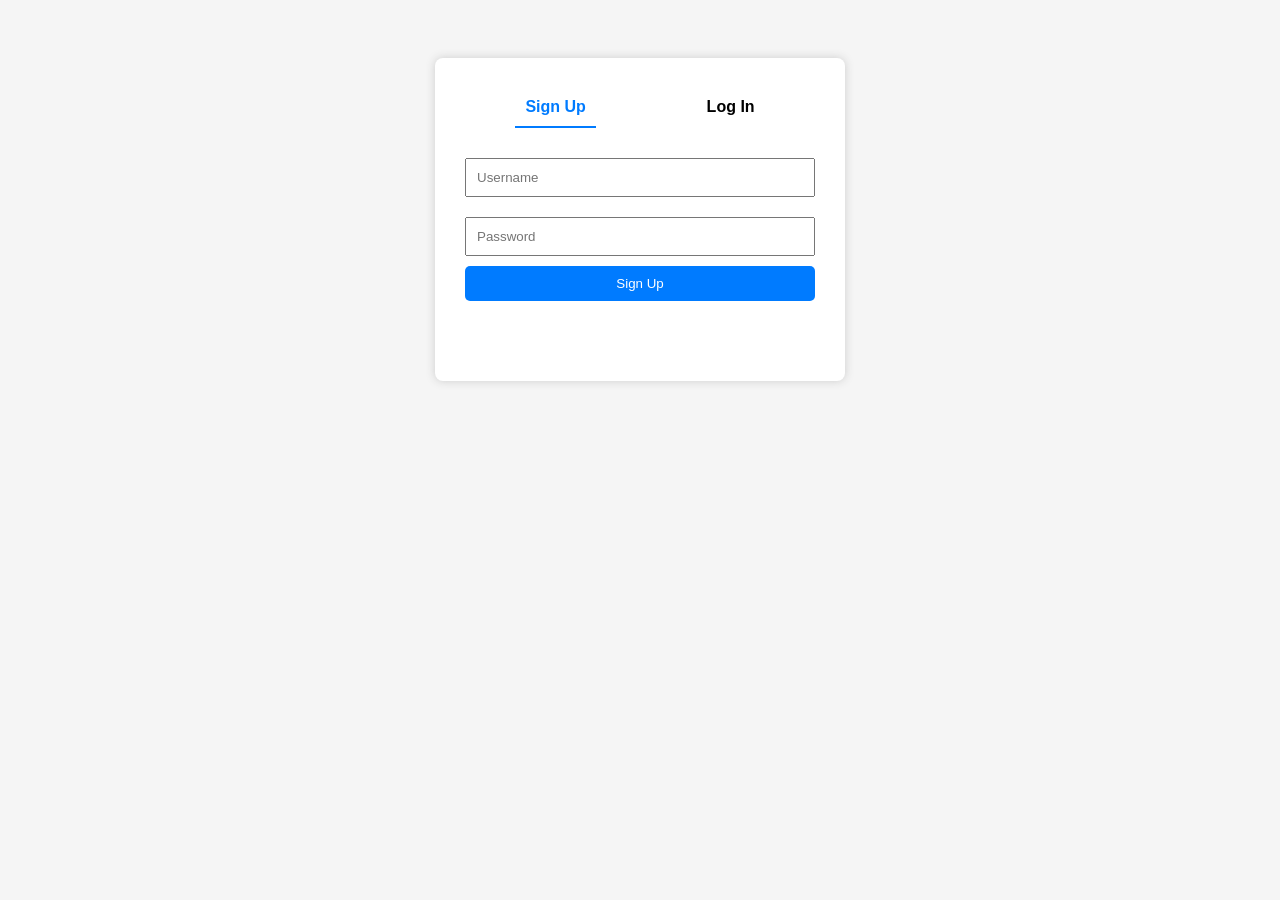
<file: .history/src/main/resources/static/auth_20250820132117.html>
<!DOCTYPE html>
<html>
<head>
  <title>Signup & Login</title>
  <style>
    body { font-family: Arial, sans-serif; background: #f5f5f5; display: flex; justify-content: center; padding-top: 50px; }
    .container { background: white; padding: 30px; box-shadow: 0 0 10px #ccc; width: 350px; border-radius: 8px; }
    h2 { text-align: center; margin-bottom: 20px; }
    form { display: none; }
    form.active { display: block; }
    input { width: 100%; padding: 10px; margin: 10px 0; box-sizing: border-box; }
    button { width: 100%; padding: 10px; background: #007bff; color: white; border: none; border-radius: 5px; cursor: pointer; }
    button:hover { background: #0056b3; }
    .tabs { display: flex; justify-content: space-around; margin-bottom: 20px; }
    .tab { cursor: pointer; padding: 10px; border-bottom: 2px solid transparent; font-weight: bold; }
    .tab.active { border-color: #007bff; color: #007bff; }
    .message { margin: 15px 0; padding: 10px; border-radius: 5px; }
    .success { background-color: #d4edda; color: #155724; }
    .error { background-color: #f8d7da; color: #721c24; }
  </style>
</head>
<body>
  <div class="container">
    <div class="tabs">
      <div id="signup-tab" class="tab active" onclick="switchTab('signup')">Sign Up</div>
      <div id="login-tab" class="tab" onclick="switchTab('login')">Log In</div>
    </div>

    <form id="signup-form" class="active" onsubmit="submitSignup(event)">
      <input type="text" id="signup-username" placeholder="Username" required>
      <input type="password" id="signup-password" placeholder="Password" required>
      <button type="submit">Sign Up</button>
      <div id="signup-message" class="message"></div>
    </form>

    <form id="login-form" onsubmit="submitLogin(event)">
      <input type="text" id="login-username" placeholder="Username" required>
      <input type="password" id="login-password" placeholder="Password" required>
      <button type="submit">Log In</button>
      <div id="login-message" class="message"></div>
    </form>
  </div>

  <script>
    function switchTab(tab) {
      document.getElementById('signup-form').classList.toggle('active', tab === 'signup');
      document.getElementById('login-form').classList.toggle('active', tab === 'login');
      document.getElementById('signup-tab').classList.toggle('active', tab === 'signup');
      document.getElementById('login-tab').classList.toggle('active', tab === 'login');

      document.getElementById('signup-message').textContent = '';
      document.getElementById('login-message').textContent = '';
    }

    async function submitSignup(event) {
      event.preventDefault();
      const username = document.getElementById('signup-username').value.trim();
      const password = document.getElementById('signup-password').value.trim();
      const msg = document.getElementById('signup-message');
      msg.textContent = '';
      msg.className = 'message';

      try {
        const res = await fetch('http://localhost:8080/api/auth/signup', {
          method: 'POST',
          headers: {'Content-Type': 'application/x-www-form-urlencoded'},
          body: new URLSearchParams({username, password})
        });
        const text = await res.text();
        if (res.ok) {
          msg.textContent = 'Signup successful! Please log in.';
          msg.classList.add('success');
          switchTab('login');
        } else {
          msg.textContent = text || 'Signup failed.';
          msg.classList.add('error');
        }
      } catch (error) {
        msg.textContent = 'Error: ' + error.message;
        msg.classList.add('error');
      }
    }

    async function submitLogin(event) {
      event.preventDefault();
      const username = document.getElementById('login-username').value.trim();
      const password = document.getElementById('login-password').value.trim();
      const msg = document.getElementById('login-message');
      msg.textContent = '';
      msg.className = 'message';

      try {
        const res = await fetch('http://localhost:8080/api/auth/login', {
          method: 'POST',
          headers: {'Content-Type': 'application/x-www-form-urlencoded'},
          body: new URLSearchParams({username, password})
        });
        const text = await res.text();
        if (res.ok) {
          // Store credentials securely for this session
          sessionStorage.setItem('currentUser', JSON.stringify({username, password}));

          msg.textContent = 'Login successful! Redirecting...';
          msg.classList.add('success');

          // Redirect to main app page
          setTimeout(() => {
            window.location.href = 'index.html';
          }, 1000);
        } else {
          msg.textContent = text || 'Login failed.';
          msg.classList.add('error');
        }
      } catch (error) {
        msg.textContent = 'Error: ' + error.message;
        msg.classList.add('error');
      }
    }
  </script>
</body>
</html>
</file>
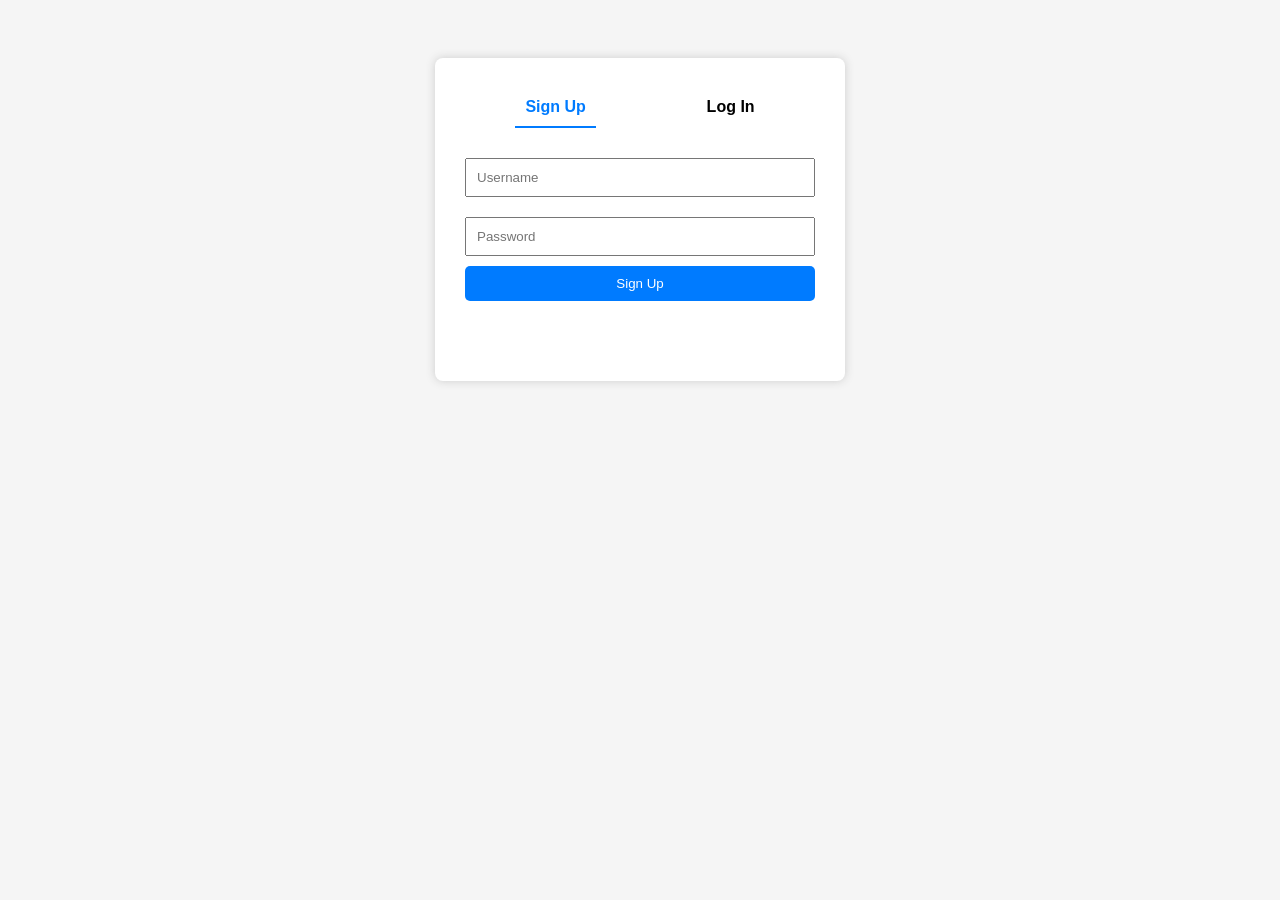
<file: .history/src/main/resources/static/auth_20250820153618.html>
<!DOCTYPE html>
<html>
<head>
  <title>Signup & Login</title>
  <style>
    body { font-family: Arial, sans-serif; background: #f5f5f5; display: flex; justify-content: center; padding-top: 50px; }
    .container { background: white; padding: 30px; box-shadow: 0 0 10px #ccc; width: 350px; border-radius: 8px; }
    h2 { text-align: center; margin-bottom: 20px; }
    form { display: none; }
    form.active { display: block; }
    input { width: 100%; padding: 10px; margin: 10px 0; box-sizing: border-box; }
    button { width: 100%; padding: 10px; background: #007bff; color: white; border: none; border-radius: 5px; cursor: pointer; }
    button:hover { background: #0056b3; }
    .tabs { display: flex; justify-content: space-around; margin-bottom: 20px; }
    .tab { cursor: pointer; padding: 10px; border-bottom: 2px solid transparent; font-weight: bold; }
    .tab.active { border-color: #007bff; color: #007bff; }
    .message { margin: 15px 0; padding: 10px; border-radius: 5px; }
    .success { background-color: #d4edda; color: #155724; }
    .error { background-color: #f8d7da; color: #721c24; }
  </style>
</head>
<body>
  <div class="container">
    <div class="tabs">
      <div id="signup-tab" class="tab active" onclick="switchTab('signup')">Sign Up</div>
      <div id="login-tab" class="tab" onclick="switchTab('login')">Log In</div>
    </div>
    <form id="signup-form" class="active" onsubmit="submitSignup(event)">
      <input type="text" id="signup-username" placeholder="Username" required>
      <input type="password" id="signup-password" placeholder="Password" required>
      <button type="submit">Sign Up</button>
      <div id="signup-message" class="message"></div>
    </form>
    <form id="login-form" onsubmit="submitLogin(event)">
      <input type="text" id="login-username" placeholder="Username" required>
      <input type="password" id="login-password" placeholder="Password" required>
      <button type="submit">Log In</button>
      <div id="login-message" class="message"></div>
    </form>
  </div>
  <script>
    function switchTab(tab) {
      document.getElementById('signup-form').classList.toggle('active', tab === 'signup');
      document.getElementById('login-form').classList.toggle('active', tab === 'login');
      document.getElementById('signup-tab').classList.toggle('active', tab === 'signup');
      document.getElementById('login-tab').classList.toggle('active', tab === 'login');
      document.getElementById('signup-message').textContent = '';
      document.getElementById('login-message').textContent = '';
    }
    async function submitSignup(event) {
      event.preventDefault();
      const username = document.getElementById('signup-username').value.trim();
      const password = document.getElementById('signup-password').value.trim();
      const msg = document.getElementById('signup-message');
      msg.textContent = '';
      msg.className = 'message';
      try {
        const res = await fetch('http://localhost:8080/api/auth/signup', {
          method: 'POST',
          headers: {'Content-Type': 'application/x-www-form-urlencoded'},
          body: new URLSearchParams({username, password})
        });
        const text = await res.text();
        if (res.ok) {
          msg.textContent = 'Signup successful! Please log in.';
          msg.classList.add('success');
          switchTab('login');
        } else {
          msg.textContent = text || 'Signup failed.';
          msg.classList.add('error');
        }
      } catch (error) {
        msg.textContent = 'Error: ' + error.message;
        msg.classList.add('error');
      }
    }
    async function submitLogin(event) {
      event.preventDefault();
      const username = document.getElementById('login-username').value.trim();
      const password = document.getElementById('login-password').value.trim();
      const msg = document.getElementById('login-message');
      msg.textContent = '';
      msg.className = 'message';
      try {
        const res = await fetch('http://localhost:8080/api/auth/login', {
          method: 'POST',
          headers: {'Content-Type': 'application/x-www-form-urlencoded'},
          body: new URLSearchParams({username, password})
        });
        const text = await res.text();
        if (res.ok) {
          sessionStorage.setItem('currentUser', JSON.stringify({username, password}));
          msg.textContent = 'Login successful! Redirecting...';
          msg.classList.add('success');
          setTimeout(() => { window.location.href = 'index.html'; }, 1000);
        } else {
          msg.textContent = text || 'Login failed.';
          msg.classList.add('error');
        }
      } catch (error) {
        msg.textContent = 'Error: ' + error.message;
        msg.classList.add('error');
      }
    }
  </script>
</body>
</html>
</file>
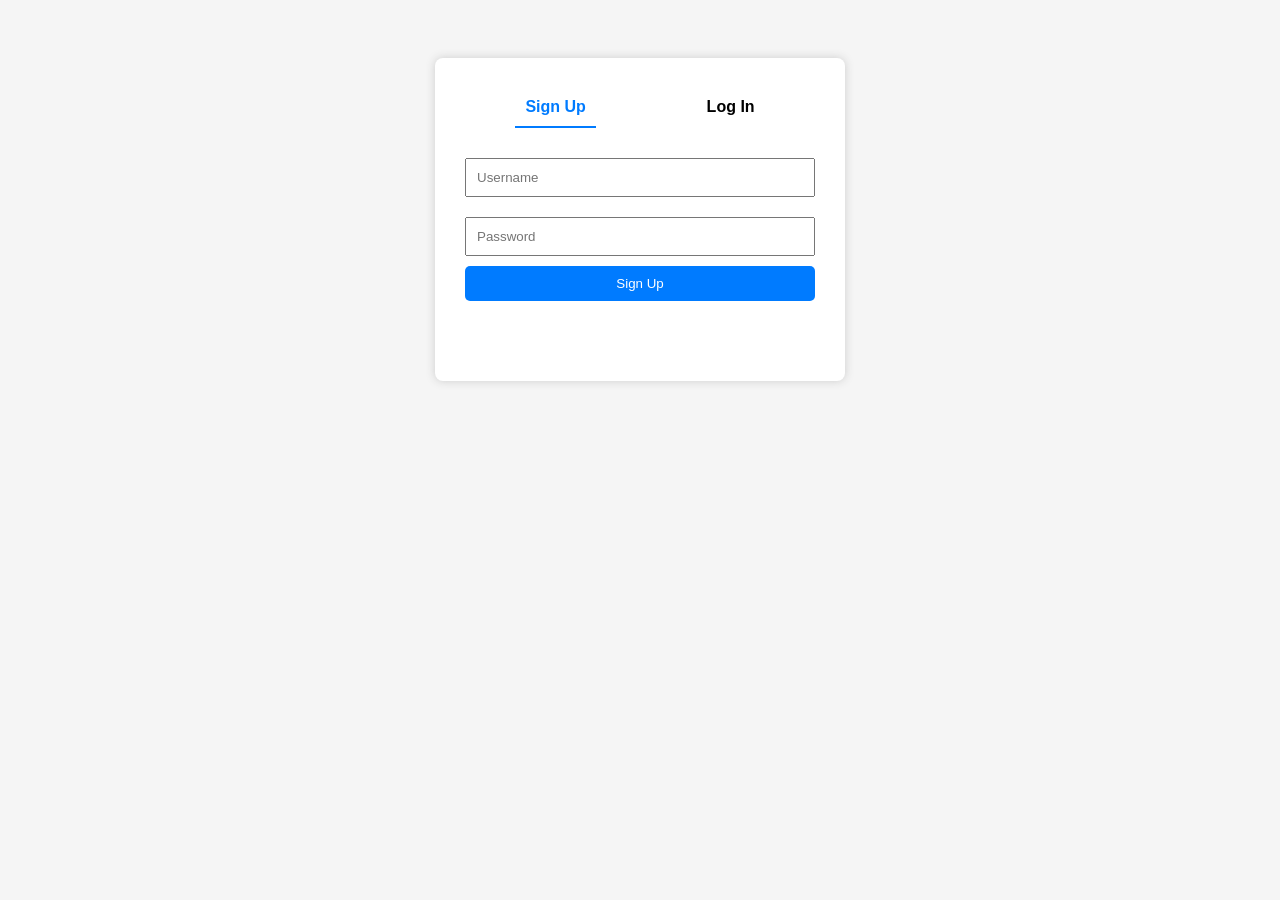
<file: .history/src/main/resources/static/auth_20250821164228.html>
<!DOCTYPE html>
<html>
<head>
  <title>Signup & Login</title>
  <style>
    body { font-family: Arial, sans-serif; background: #f5f5f5; display: flex; justify-content: center; padding-top: 50px; }
    .container { background: white; padding: 30px; box-shadow: 0 0 10px #ccc; width: 350px; border-radius: 8px; }
    h2 { text-align: center; margin-bottom: 20px; }
    form { display: none; }
    form.active { display: block; }
    input { width: 100%; padding: 10px; margin: 10px 0; box-sizing: border-box; }
    button { width: 100%; padding: 10px; background: #007bff; color: white; border: none; border-radius: 5px; cursor: pointer; }
    button:hover { background: #0056b3; }
    .tabs { display: flex; justify-content: space-around; margin-bottom: 20px; }
    .tab { cursor: pointer; padding: 10px; border-bottom: 2px solid transparent; font-weight: bold; }
    .tab.active { border-color: #007bff; color: #007bff; }
    .message { margin: 15px 0; padding: 10px; border-radius: 5px; }
    .success { background-color: #d4edda; color: #155724; }
    .error { background-color: #f8d7da; color: #721c24; }
  </style>
</head>
<body>
  <div class="container">
    <div class="tabs">
      <div id="signup-tab" class="tab active" onclick="switchTab('signup')">Sign Up</div>
      <div id="login-tab" class="tab" onclick="switchTab('login')">Log In</div>
    </div>
    <form id="signup-form" class="active" onsubmit="submitSignup(event)">
      <input type="text" id="signup-username" placeholder="Username" required>
      <input type="password" id="signup-password" placeholder="Password" required>
      <button type="submit">Sign Up</button>
      <div id="signup-message" class="message"></div>
    </form>
    <form id="login-form" onsubmit="submitLogin(event)">
      <input type="text" id="login-username" placeholder="Username" required>
      <input type="password" id="login-password" placeholder="Password" required>
      <button type="submit">Log In</button>
      <div id="login-message" class="message"></div>
    </form>
  </div>
  <script>
    function switchTab(tab) {
      document.getElementById('signup-form').classList.toggle('active', tab === 'signup');
      document.getElementById('login-form').classList.toggle('active', tab === 'login');
      document.getElementById('signup-tab').classList.toggle('active', tab === 'signup');
      document.getElementById('login-tab').classList.toggle('active', tab === 'login');
      document.getElementById('signup-message').textContent = '';
      document.getElementById('login-message').textContent = '';
    }
    async function submitSignup(event) {
      event.preventDefault();
      const username = document.getElementById('signup-username').value.trim();
      const password = document.getElementById('signup-password').value.trim();
      const msg = document.getElementById('signup-message');
      msg.textContent = '';
      msg.className = 'message';
      try {
        const res = await fetch('http://localhost:8080/api/auth/signup', {
          method: 'POST',
          headers: {'Content-Type': 'application/x-www-form-urlencoded'},
          body: new URLSearchParams({username, password})
        });
        const text = await res.text();
        if (res.ok) {
          msg.textContent = 'Signup successful! Please log in.';
          msg.classList.add('success');
          switchTab('login');
        } else {
          msg.textContent = text || 'Signup failed.';
          msg.classList.add('error');
        }
      } catch (error) {
        msg.textContent = 'Error: ' + error.message;
        msg.classList.add('error');
      }
    }
    async function submitLogin(event) {
      event.preventDefault();
      const username = document.getElementById('login-username').value.trim();
      const password = document.getElementById('login-password').value.trim();
      const msg = document.getElementById('login-message');
      msg.textContent = '';
      msg.className = 'message';
      try {
        const res = await fetch('http://localhost:8080/api/auth/login', {
          method: 'POST',
          headers: {'Content-Type': 'application/x-www-form-urlencoded'},
          body: new URLSearchParams({username, password})
        });
        if (res.ok) {
          const userData = await res.json(); // Expect an object with username, role
          // Store username and role, do NOT store password
          sessionStorage.setItem('currentUser', JSON.stringify({username: userData.username, role: userData.role}));
          msg.textContent = 'Login successful! Redirecting...';
          msg.classList.add('success');
          setTimeout(() => { window.location.href = 'status.html'; }, 1000);
        } else {
          const text = await res.text();
          msg.textContent = text || 'Login failed.';
          msg.classList.add('error');
        }
      } catch (error) {
        msg.textContent = 'Error: ' + error.message;
        msg.classList.add('error');
      }
    }
  </script>
</body>
</html>
</file>
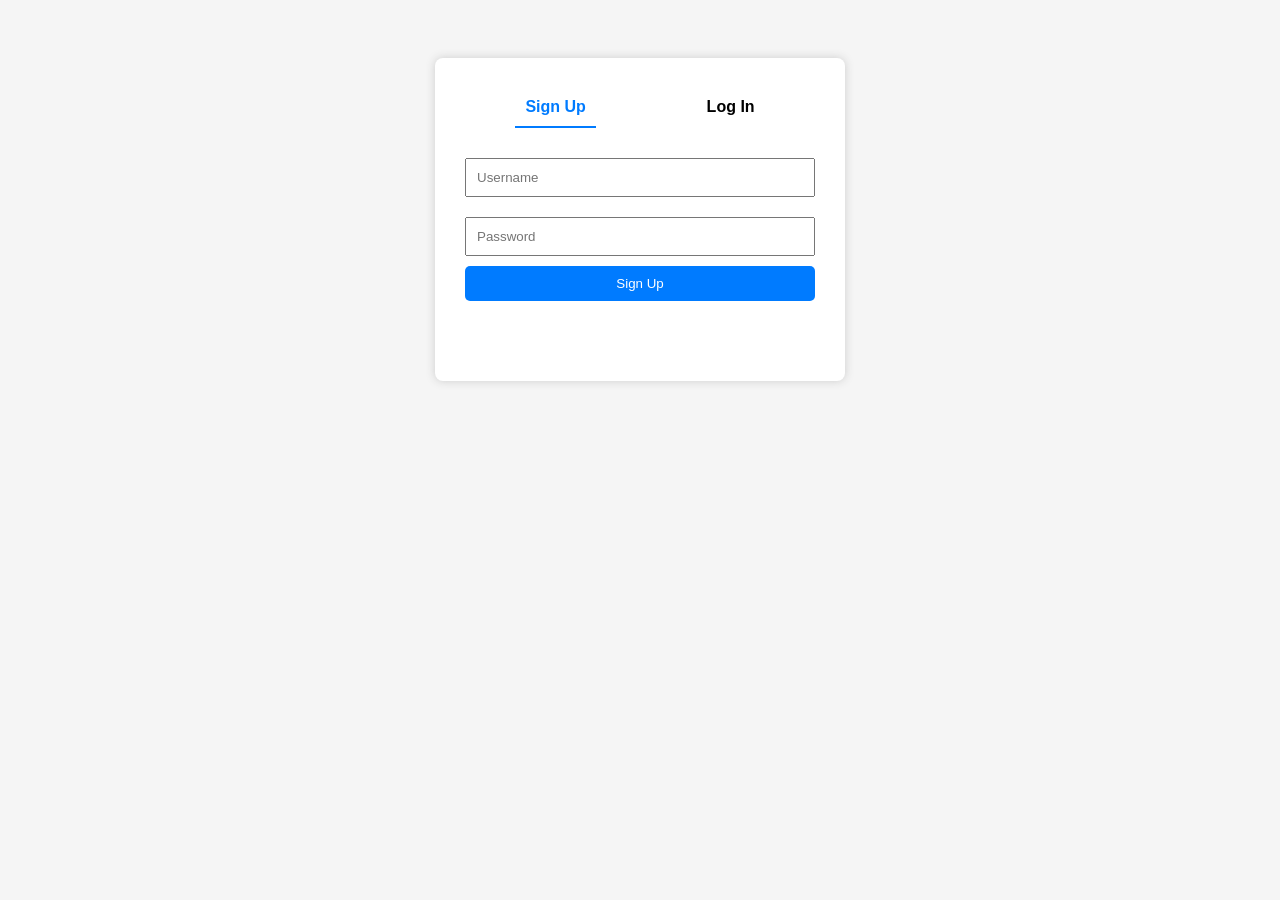
<file: .history/src/main/resources/static/auth_20250822100215.html>
<!DOCTYPE html>
<html>
<head>
  <title>Signup & Login</title>
  <style>
    /* Your existing CSS unchanged */
    body { font-family: Arial, sans-serif; background: #f5f5f5; display: flex; justify-content: center; padding-top: 50px; }
    .container { background: white; padding: 30px; box-shadow: 0 0 10px #ccc; width: 350px; border-radius: 8px; }
    h2 { text-align: center; margin-bottom: 20px; }
    form { display: none; }
    form.active { display: block; }
    input { width: 100%; padding: 10px; margin: 10px 0; box-sizing: border-box; }
    button { width: 100%; padding: 10px; background: #007bff; color: white; border: none; border-radius: 5px; cursor: pointer; }
    button:hover { background: #0056b3; }
    .tabs { display: flex; justify-content: space-around; margin-bottom: 20px; }
    .tab { cursor: pointer; padding: 10px; border-bottom: 2px solid transparent; font-weight: bold; }
    .tab.active { border-color: #007bff; color: #007bff; }
    .message { margin: 15px 0; padding: 10px; border-radius: 5px; }
    .success { background-color: #d4edda; color: #155724; }
    .error { background-color: #f8d7da; color: #721c24; }
  </style>
</head>
<body>
  <div class="container">
    <div class="tabs">
      <div id="signup-tab" class="tab active" onclick="switchTab('signup')">Sign Up</div>
      <div id="login-tab" class="tab" onclick="switchTab('login')">Log In</div>
    </div>
    <form id="signup-form" class="active" onsubmit="submitSignup(event)">
      <input type="text" id="signup-username" placeholder="Username" required>
      <input type="password" id="signup-password" placeholder="Password" required>
      <button type="submit">Sign Up</button>
      <div id="signup-message" class="message"></div>
    </form>
    <form id="login-form" onsubmit="submitLogin(event)">
      <input type="text" id="login-username" placeholder="Username" required>
      <input type="password" id="login-password" placeholder="Password" required>
      <button type="submit">Log In</button>
      <div id="login-message" class="message"></div>
    </form>
  </div>
  <script>
    function switchTab(tab) {
      document.getElementById('signup-form').classList.toggle('active', tab === 'signup');
      document.getElementById('login-form').classList.toggle('active', tab === 'login');
      document.getElementById('signup-tab').classList.toggle('active', tab === 'signup');
      document.getElementById('login-tab').classList.toggle('active', tab === 'login');
      document.getElementById('signup-message').textContent = '';
      document.getElementById('login-message').textContent = '';
    }

    async function submitSignup(event) {
      event.preventDefault();
      const username = document.getElementById('signup-username').value.trim();
      const password = document.getElementById('signup-password').value.trim();
      const msg = document.getElementById('signup-message');
      msg.textContent = '';
      msg.className = 'message';
      try {
        const res = await fetch('http://localhost:8080/api/auth/signup', {
          method: 'POST',
          headers: {'Content-Type': 'application/x-www-form-urlencoded'},
          body: new URLSearchParams({username, password})
        });
        const text = await res.text();
        if (res.ok) {
          msg.textContent = 'Signup successful! Please log in.';
          msg.classList.add('success');
          switchTab('login');
        } else {
          msg.textContent = text || 'Signup failed.';
          msg.classList.add('error');
        }
      } catch (error) {
        msg.textContent = 'Error: ' + error.message;
        msg.classList.add('error');
      }
    }

    async function submitLogin(event) {
      event.preventDefault();
      const username = document.getElementById('login-username').value.trim();
      const password = document.getElementById('login-password').value.trim();
      const msg = document.getElementById('login-message');
      msg.textContent = '';
      msg.className = 'message';
      try {
        const res = await fetch('http://localhost:8080/api/auth/login', {
          method: 'POST',
          headers: {'Content-Type': 'application/x-www-form-urlencoded'},
          body: new URLSearchParams({username, password})
        });
        if (res.ok) {
          const userData = await res.json(); // Should contain {username, role}
          sessionStorage.setItem('currentUser', JSON.stringify({
            username: userData.username,
            role: userData.role
          }));
          msg.textContent = 'Login successful! Redirecting...';
          msg.classList.add('success');
          setTimeout(() => { window.location.href = 'status.html'; }, 1000);
        } else {
          const text = await res.text();
          msg.textContent = text || 'Login failed.';
          msg.classList.add('error');
        }
      } catch (error) {
        msg.textContent = 'Error: ' + error.message;
        msg.classList.add('error');
      }
    }
  </script>
</body>
</html>
</file>
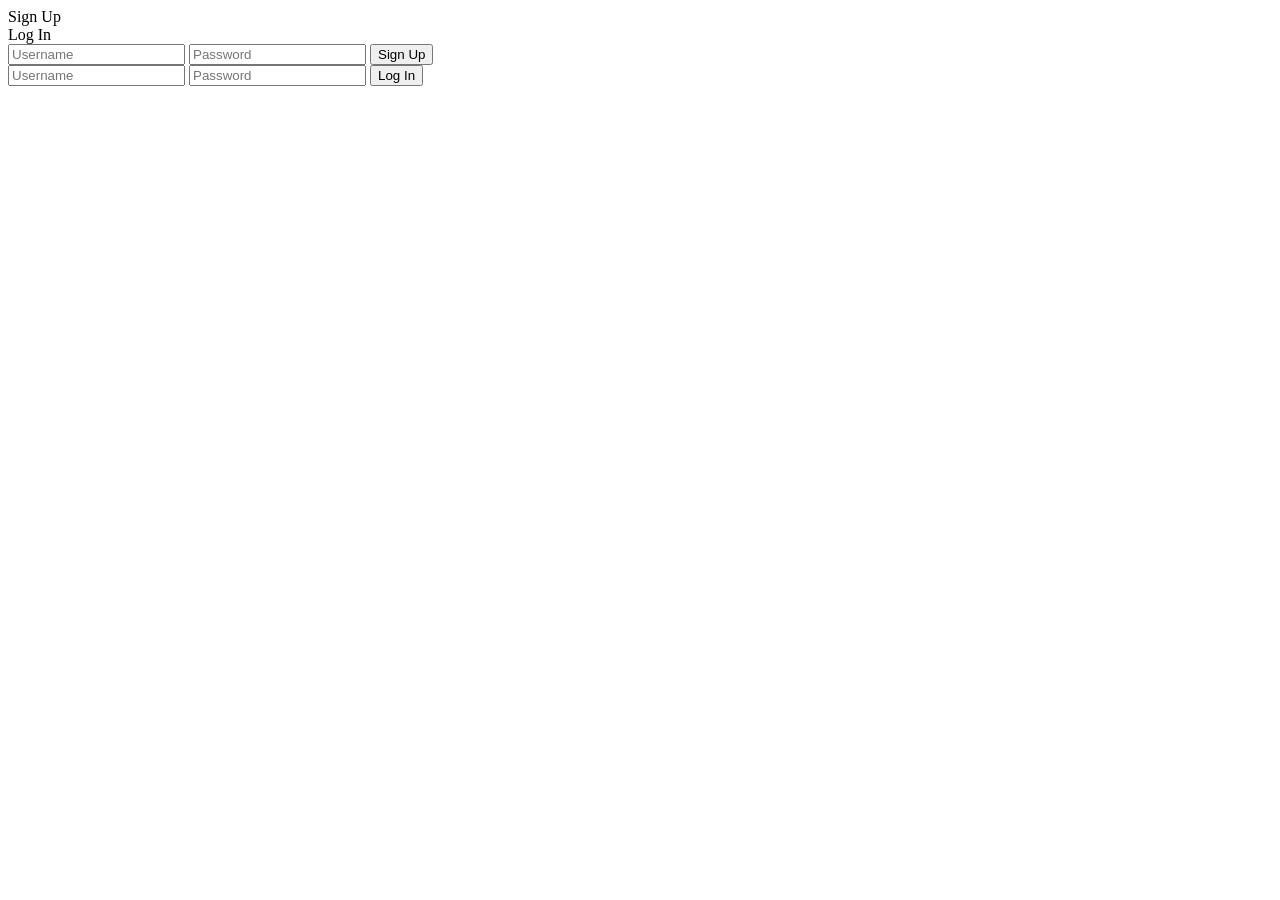
<file: .history/src/main/resources/static/auth_20250822111341.html>
<!DOCTYPE html>
<html>
<head>
  <title>Signup & Login</title>
  
</head>
<body>
  <div class="container">
    <div class="tabs">
      <div id="signup-tab" class="tab active" onclick="switchTab('signup')">Sign Up</div>
      <div id="login-tab" class="tab" onclick="switchTab('login')">Log In</div>
    </div>
    <form id="signup-form" class="active" onsubmit="submitSignup(event)">
      <input type="text" id="signup-username" placeholder="Username" required>
      <input type="password" id="signup-password" placeholder="Password" required>
      <button type="submit">Sign Up</button>
      <div id="signup-message" class="message"></div>
    </form>
    <form id="login-form" onsubmit="submitLogin(event)">
      <input type="text" id="login-username" placeholder="Username" required>
      <input type="password" id="login-password" placeholder="Password" required>
      <button type="submit">Log In</button>
      <div id="login-message" class="message"></div>
    </form>
  </div>
  <script>
    function switchTab(tab) {
      document.getElementById('signup-form').classList.toggle('active', tab === 'signup');
      document.getElementById('login-form').classList.toggle('active', tab === 'login');
      document.getElementById('signup-tab').classList.toggle('active', tab === 'signup');
      document.getElementById('login-tab').classList.toggle('active', tab === 'login');
      document.getElementById('signup-message').textContent = '';
      document.getElementById('login-message').textContent = '';
    }

    async function submitSignup(event) {
      event.preventDefault();
      const username = document.getElementById('signup-username').value.trim();
      const password = document.getElementById('signup-password').value.trim();
      const msg = document.getElementById('signup-message');
      msg.textContent = '';
      msg.className = 'message';
      try {
        const res = await fetch('http://localhost:8080/api/auth/signup', {
          method: 'POST',
          headers: {'Content-Type': 'application/x-www-form-urlencoded'},
          body: new URLSearchParams({username, password})
        });
        const text = await res.text();
        if (res.ok) {
          msg.textContent = 'Signup successful! Please log in.';
          msg.classList.add('success');
          switchTab('login');
        } else {
          msg.textContent = text || 'Signup failed.';
          msg.classList.add('error');
        }
      } catch (error) {
        msg.textContent = 'Error: ' + error.message;
        msg.classList.add('error');
      }
    }

    async function submitLogin(event) {
      event.preventDefault();
      const username = document.getElementById('login-username').value.trim();
      const password = document.getElementById('login-password').value.trim();
      const msg = document.getElementById('login-message');
      msg.textContent = '';
      msg.className = 'message';
      try {
        const res = await fetch('http://localhost:8080/api/auth/login', {
          method: 'POST',
          headers: {'Content-Type': 'application/x-www-form-urlencoded'},
          body: new URLSearchParams({username, password})
        });
        if (res.ok) {
          const userData = await res.json(); // Should contain {username, role}
          sessionStorage.setItem('currentUser', JSON.stringify({
            username: userData.username,
            role: userData.role
          }));
          msg.textContent = 'Login successful! Redirecting...';
          msg.classList.add('success');
          setTimeout(() => { window.location.href = 'status.html'; }, 1000);
        } else {
          const text = await res.text();
          msg.textContent = text || 'Login failed.';
          msg.classList.add('error');
        }
      } catch (error) {
        msg.textContent = 'Error: ' + error.message;
        msg.classList.add('error');
      }
    }
  </script>
</body>
</html>
</file>
<file: src/main/resources/static/index.css>
@import url('https://fonts.googleapis.com/css2?family=Playfair+Display:wght@700;900&display=swap');

body {
    font-family: Arial, sans-serif;
    background-color:#337AB7;
    background-attachment: fixed;
    margin: 0;
    padding: 20px;
    min-height: 100vh;
}

/* --- HEADER LAYOUT VERTICAL --- */
.header-container-vertical1 {
    display: flex;
    align-items: center;
    gap: 120px; /* Large gap unchanged */
    max-width: 1600px;
    margin: 0 auto 20px auto;
    padding: 0 25px;
    width: 100%;
    box-sizing: border-box;
}
.header-container-vertical {
    display: flex;
    align-items: center;
    gap: 140px;
    max-width: 1450px;
    margin: 0 auto 20px auto;
    padding-left: 0;     /* remove left padding */
    padding-right: 0;    /* remove right padding */
    width: 100%;
    box-sizing: border-box;
}

.header-container-vertical > img.suprajit-logo:first-child {
    margin-left: 0;     /* flush left logo to left edge */
}

.header-container-vertical > img.suprajit-logo:last-child {
    margin-left: auto;  /* push right logo to far right */
    margin-right: 0;    /* no right margin */
}

.suprajit-logo {
    height: 100px;
    width: auto;
    display: block;
    align-self: center; /* Vertically center the logo */
}

.title-and-updated {
    display: flex;
    flex-direction: column;
    align-items: flex-start; /* Title text left aligned */
    flex: 1;
    
}

.title-and-updated h1 {
    margin: 0;
    color: hsl(210, 17%, 98%);
    font-family: 'Playfair Display', serif;
    font-weight: 1000;
    font-size: 2.5rem;
    letter-spacing: 2px;
    text-shadow: 0 2px 12px #0f53d24c;
    text-align: center;
    
}

.title-and-updated1 h1 {
    margin: 0;
    /* margin-left: 100px; 
     */
     margin: auto;
    color: hsl(210, 17%, 98%);
    font-family: 'Playfair Display', serif;
    font-weight: 900;
    font-size: 2.5rem;
    letter-spacing: 2px;
    text-shadow: 0 2px 12px #0f53d24c;
    text-align: center;
    white-space: nowrap;   /* Prevent line breaks */
    overflow: hidden;      /* Hide overflow text */
    text-overflow: ellipsis; /* Show ... if overflow */
}

/* NEW: Wrapper to center lastUpdated and legend horizontally */
.centered-below-title {
    width: 100%;
    /* margin-left: 50px; */
    text-align: center;
    /* margin-top: 6px;
     */
     margin: auto;
}

.title-and-updated #lastUpdated {
    margin: 0;
    font-size: 25px;
    color: hsl(0, 4%, 95%);
    white-space: nowrap;
}
.title-and-updated1 {
    margin: 0;
    font-size: 25px;
    font-weight: 700;
    color: hsl(0, 4%, 95%);
    white-space: nowrap;
}

.status-legend {
    margin-top: 8px;
    display: inline-flex; /* to center horizontally */
    justify-content: center;
    gap: 20px;
    flex-wrap: wrap;
    font-size: 0px;
    font-weight: 800;
    color: hsl(0, 4%, 95%);
    width: auto;
}

.status-legend div {
    display: inline-block;
}

.status-legend-box {
    width: auto;
    min-width: 70px;
    padding: 4px 12px;
    border-radius: 4px;
    display: inline-block;
    color: white;
    font-weight: 900;
    text-align: center;
    user-select: none;
}

/* Status colors */
.status-green {
    color: white;
    background-color: #8FC63D;
}

.status-red {
    color: white;
    background-color: #bd2331;
}

/* Added orange and yellow */
.status-orange {
    color: white;
    background-color: #ef6724;
}

.status-yellow {
    color: white;
    background-color: #f0ad4e;
}

/* Hover effects */
#statusTable td.status-green:hover {
    transform: scale(1.06) translateY(-5px);
    box-shadow: 0 0 20px #BFC63D88;
    z-index: 2;
}
#statusTable td.status-yellow:hover {
    transform: scale(1.06) translateY(-5px);
    box-shadow: 0 0 20px #5a2e9d88;
    z-index: 2;
}
#statusTable td.status-orange:hover {
    transform: scale(1.06) translateY(-5px);
    box-shadow: 0 0 20px #ef672488;
    z-index: 2;
}
#statusTable td.status-red:hover {
    transform: scale(1.06) translateY(-5px);
    box-shadow: 0 0 20px #bd233188;
    z-index: 2;
}

/* --- FORM SECTION --- */
.form-section {
    background: #1e4489;
    padding: 10px 15px;
    border-radius: 12px;
    max-width: 1350px;
    margin: 0 auto 15px auto;
    box-shadow: 0 6px 25px rgba(96,96,96,0.08), 0 1.5px 5px #3FA8ED18;
    color: white;
}

.form-section h2,
.list-section h2 {
    margin: 0 0 14px 0;
    color: #ef6724;
    font-size: 1.08rem;
    text-transform: uppercase;
    letter-spacing: 1px;
}

form {
    display: flex;
    gap: 70px;
}

form input {
    flex: 1;
    padding: 4px 10px;
    border: 1.5px solid #1e4489;
    border-radius: 6px;
    outline: none;
    transition: border 0.2s;
    font-size: 14px;
}

form input:focus {
    border: 1.5px solid #ef6724;
    box-shadow: 0 0 2px #ef6724;
}

form button {
    background: linear-gradient(90deg, #bd2331 0%, #ef6724 100%);
    color: #fff;
    border: none;
    padding: 0 18px;
    min-width: 90px;
    border-radius: 6px;
    cursor: pointer;
    box-shadow: 0 1.5px 4px #bd233144;
    font-weight: 600;
    transition: background 0.18s, transform 0.14s;
}

form button:hover,
form button:focus {
    background: linear-gradient(90deg, #ef6724 0%, #bd2331 100%);
    transform: scale(1.05);
}

/* --- LIST SECTION --- */
.list-section {
    background: #f7f7f7;
    padding: 22px 30px 22px 30px;
    border-radius: 12px;
    max-width: 1350px;
    margin: 0 auto 24px auto;
    box-shadow: 0 6px 25px rgba(96,96,96,0.08), 0 1.5px 5px #3FA8ED18;
}

/* --- TABLES --- */
#ipTable, #statusTable {
    width: 100%;
    border-collapse: separate;
    border-spacing: 10px 10px;
    margin: 0 auto;
    background: transparent;
}

#ipTable th, #statusTable th {
    background: #1e4489;
    color: #fff;
    font-size: 14px;
    font-weight: 900;
    border-bottom-width: 3px;
    padding: 6px 10px;
    height: auto;
    line-height: normal;
}

#ipTable td, #statusTable td {
    padding: 5px 8px;
    font-size: 14px;
    
    min-width: 0;
    max-width: 150px;
    line-height: 1.1;
    height: 22px;
    border: 1px solid #606060;
    border-radius: 60px;
    text-align: center;
}

#statusTable td {
    padding: 5px 8px;
    font-size: 30px;
    font-weight: 900;
    min-width: 0;
    max-width: 150px;
    line-height: 1.1;
    height: 22px;
    border: 1px solid #606060;
    border-radius: 60px;
    text-align: center;
    box-shadow: rgba(0, 0, 0, 0.17) 0px -23px 25px 0px inset, rgba(0, 0, 0, 0.15) 0px -36px 30px 0px inset, rgba(0, 0, 0, 0.1) 0px -79px 40px 0px inset, rgba(0, 0, 0, 0.06) 0px 2px 1px, rgba(0, 0, 0, 0.09) 0px 4px 2px, rgba(0, 0, 0, 0.09) 0px 8px 4px, rgba(0, 0, 0, 0.09) 0px 16px 8px, rgba(0, 0, 0, 0.09) 0px 32px 16px;
}

/* Alternate row background for ipTable */
#ipTable tbody tr:nth-child(even) td {
    background: #e6f2fb;
}

table {
    width: 100%;
    border-collapse: separate;
    border-spacing: 10px 5px;
    opacity: 0;
    transform: translateY(80px) scale(0.96);
    animation: tableIn 1s cubic-bezier(0.22, 0.68, 0.42, 1.02) forwards;
}

@keyframes tableIn {
    to {
        opacity: 1;
        transform: none;
    }
}

th, td {
    padding: 10px;
    text-align: center;
    border: 1px solid #606060;
    transition: transform 0.3s cubic-bezier(0.3,1.1,0.34,1),
                box-shadow 0.3s cubic-bezier(0.3,1.1,0.34,1),
                z-index 0s;
    z-index: 1;
}

th {
    background: #1e4489;
    color: white;
}

/* --- NAVIGATION BUTTONS --- */
.nav-button {
    display: inline-block;
    padding: 10px 15px;
    background: #1e4489;
    color: white;
    border-radius: 4px;
    text-decoration: none;
    transition: background 0.25s;
}

.nav-button:hover {
    background: #3FA8ED;
}

/* --- DELETE BUTTONS --- */
.delete-btn {
    background-color: #bd2331;
    color: white;
    border: none;
    padding: 2px 6px;
    border-radius: 4px;
    cursor: pointer;
    font-weight: bold;
    transition: background 0.2s;
    font-size: 12.5px;
}

.delete-btn:hover {
    background-color: #5a2e9d;
}

.edit-btn,
.save-btn,
.cancel-btn {
    margin-right: 5px;
    background-color: #ef6724;
    color: white;
    border: none;
    padding: 5px 10px;
    border-radius: 4px;
    cursor: pointer;
    font-size: 12px;
}

.edit-btn:hover,
.save-btn:hover,
.cancel-btn:hover {
    background-color: #bd2331;
}

/* --- RESPONSIVE DESIGN --- */
@media (max-width: 900px) {
    .form-section,
    .list-section,
    .header-container {
        max-width: 97vw;
        padding-left: 3vw;
        padding-right: 3vw;
    }
}

@media (max-width: 700px) {
    table {
        font-size: 14px;
    }
    th,
    td {
        padding: 6px;
    }
    .header-container {
        flex-direction: column;
        gap: 18px;
    }
    .form-section,
    .list-section {
        padding: 7px 2vw;
    }
    #ipTable td {
        height: auto;
    }
}

/* Status legend styling */
.status-legend {
    margin-top: 12px;
    display: flex;
    justify-content: center;
    gap: 20px;
    flex-wrap: wrap;
    font-size: 12px;
    color: hsl(0, 4%, 95%);
}

.status-legend div {
    display: inline-block;
}

.status-legend-box {
    width: auto;
    min-width: 70px;
    padding: 4px 12px;
    border-radius: 4px;
    display: inline-block;
    color: white;
    font-size: 20px;
    font-weight: 900;
    text-align: center;
    user-select: none;
}

/* Body background watermark logo */
body::before {
  content: "";
  position: fixed;
  top: 50%;
  left: 50%;
  width: 1000px;
  height: 1000px;
  background: url('suprajit_logo.png') no-repeat center center;
  background-size: contain;
  opacity: 0.10;
  transform: translate(-50%, -50%);
  z-index: 0;
  pointer-events: none;
  animation: rotateLogo 15s linear infinite;
}

@keyframes rotateLogo {
  0%   { transform: translate(-50%, -50%) rotate(0deg); }
  100% { transform: translate(-50%, -50%) rotate(360deg); }
}

/* Arrow back nav button */
.arrow-back {
    font-size: 15px;
    color: white;
    background-color: #80a8f3;
    padding: 6px 12px;
    border-radius: 6px;
    display: inline-flex;
    align-items: center;
    justify-content: center;
    text-decoration: none;
    box-shadow: 0 2px 8px rgba(0,0,0,0.3);
    transition: background-color 0.3s, color 0.3s, transform 0.2s;
    user-select: none;
}

.arrow-back:hover {
    background-color: #1b699c;
    color: #fff;
    transform: translateX(-4px);
    box-shadow: 0 4px 12px rgba(0,0,0,0.5);
    cursor: pointer;
}
.status-orange {
    color: white;
    background-color: #ef6724; /* Orange color */
    box-shadow: 0 6px 25px rgba(96,96,96,0.08), 0 1.5px 5px #3FA8ED18;
}

/* Hover effect */
#statusTable td.status-orange:hover {
    transform: scale(1.06) translateY(-5px);
    box-shadow: 0 6px 25px rgba(96,96,96,0.08), 0 1.5px 5px #3FA8ED18;
    z-index: 2;
}
</file>
<file: src/main/resources/static/login.css>
@import url('https://fonts.googleapis.com/css2?family=Playfair+Display:wght@700;900&display=swap');

html, body {
  height: 100%;
  margin: 0;
  padding: 0;
  overflow: hidden; /* Prevent page scroll */
  font-family: Arial, sans-serif;
}

body {
  padding-top: 140px; /* Space for titles/buttons */
  display: flex;
  flex-direction: column;
  align-items: center;
  min-height: 100vh;
  background: linear-gradient(120deg, #1e4489 0%, #3FA8ED 20%, #5a2e9d 85%);
  position: relative;
  z-index: 1;
}

/* Logo watermark background */
body::before {
  content: "";
  position: fixed;
  top: 50%;
  left: 50%;
  width: 1000px;
  height: 1000px;
  background: url('suprajit_logo.png') no-repeat center center;
  background-size: contain;
  opacity: 0.06;
  transform: translate(-50%, -50%);
  z-index: 0;
  pointer-events: none;
  animation: rotateLogo 8s linear infinite;
}

@keyframes rotateLogo {
  0%   { transform: translate(-50%, -50%) rotate(0deg); }
  100% { transform: translate(-50%, -50%) rotate(360deg); }
}

/* Top-left fixed company logo */
.suprajit-logo {
  position: fixed;
  top: 10px;
  left: 10px;
  width: auto;
  height: 80px;
  z-index: 1000;
}

/* Titles */
.company-title {
  font-family: 'Playfair Display', serif;
  font-weight: 1000;
  font-size: 65px;
  color: white;
  margin: 0 0 10px 0;
  text-align: center;
  letter-spacing: 3px;
  
  animation: slideInLeft 7s ease forwards;
}

.page-title {
  font-family: 'Playfair Display', serif;
  font-size: 50px;
  font-weight: 900;
  margin: 0 0 40px 0;
  text-align: center;
  color: white;
  
  animation: slideInRight 7s ease forwards;
}

/* Animation for company title sliding in from left */
@keyframes slideInLeft {
  0% {
    transform: translateX(-100%);
    opacity: 0;
  }
  100% {
    transform: translateX(0);
    opacity: 1;
  }
}

/* Animation for page title sliding in from right */
@keyframes slideInRight {
  0% {
    transform: translateX(100%);
    opacity: 0;
  }
  100% {
    transform: translateX(0);
    opacity: 1;
  }
}

/* Top-right "New User" / "Login" buttons */
.button-group {
  position: fixed;
  top: 15px;
  right: 15px;
  display: flex;
  gap: 10px;
  z-index: 1001;
}

.control-btn {
  padding: 10px 20px;
  font-weight: bold;
  color: #fff;
  border: 1px solid #fff;
  border-radius: 5px;
  cursor: pointer;
  min-width: 100px;
  background: linear-gradient(90deg, #5a2e9d 0%, #1e4489 65%);
  box-shadow: 0 2px 8px #2c2c2c33;
  transition: background 0.3s, border-color 0.3s;
}
.control-btn:hover {
  background: linear-gradient(90deg, #bd2331 0%, #5a2e9d 100%);
  border-color: #bd2331;
}
.control-btn.active {
  background: linear-gradient(90deg, #bd2331 0%, #5a2e9d 70%);
  border-color: #bd2331;
}

/* Box containers for forms */
.container {
  background: linear-gradient(120deg,
          #1e4489 0%,
          #3FA8ED 20%,
          #5a2e9d 85%
      );
  box-shadow: 0 0 12px #2c2c2c55;
  border: 2px solid #5a2e9d;
  width: 350px;
  border-radius: 12px;
  padding: 30px;
  margin-bottom: 30px;
  position: relative;
  z-index: 1;
  display: none;
}

.container.active {
  display: block;
}

/* Inputs */
input {
  width: 100%;
  padding: 10px;
  margin: 10px 0;
  box-sizing: border-box;
  border: 1.5px solid #5a2e9d;
  border-radius: 6px;
  transition: border-color 0.3s;
}
input:focus {
  border-color: #bd2331;
  outline: none;
}

/* Submit buttons (inside forms) */
button[type="submit"] {
  width: 100%;
  padding: 10px;
  background:  #bd2331;
  color: white;
  border: none;
  border-radius: 5px;
  cursor: pointer;
  font-weight: bold;
  box-shadow: 0 2px 6px #60606044;
  transition: background 0.3s;
}
button[type="submit"]:hover {
  background: linear-gradient(120deg,
          #1e4489 0%,
          #3FA8ED 20%,
          #5a2e9d 85%
      );
}

/* Flash messages */
.message {
  margin: 15px 0;
  padding: 10px;
  border-radius: 5px;
  font-weight: 600;
}
.success {
  background-color: #d4edda;
  color: #155724;
}
.error {
  background-color: #f8d7da;
  color: #721c24;
}

/* Forgot password form */
#forgot-password-form {
  background: linear-gradient(120deg,
          #1e4489 0%,
          #3FA8ED 20%,
          #5a2e9d 85%
      );
  box-shadow: 0 0 12px #2c2c2c55;
  border: 2px solid #5a2e9d;
  width: 350px;
  border-radius: 12px;
  padding: 30px;
  margin-bottom: 30px;
  position: relative;
  z-index: 1;
  display: none; /* default hidden, controlled by JS */
}

#forgot-password-form input {
  width: 100%;
  padding: 10px;
  margin-bottom: 15px;
  box-sizing: border-box;
  border: 1.5px solid #5a2e9d;
  border-radius: 6px;
  transition: border-color 0.3s;
}

#forgot-password-form input:focus {
  border-color: #bd2331;
  outline: none;
}

#forgot-password-form button {
  width: 100%;
  padding: 12px;
  background: linear-gradient(90deg, #bd2331 0%, #5a2e9d 100%);
  color: white;
  border: none;
  border-radius: 6px;
  cursor: pointer;
  font-weight: bold;
  box-shadow: 0 2px 6px #60606044;
  transition: background 0.3s ease;
  font-size: 16px;
  letter-spacing: 0.05em;
}

#forgot-password-form button:hover {
   background: linear-gradient(120deg,
          #1e4489 0%,
          #3FA8ED 20%,
          #5a2e9d 85%
      );
}

/* Forgot password small link card */
.forgot-link-card {
  display: inline-block;
  background-color: #bd2331; /* Suprajit Red */
  padding: 6px 14px;
  border-radius: 10px;
  box-shadow: 0 3px 10px rgba(189, 35, 49, 0.5);
  user-select: none;
}

.forgot-link-card a {
  color: white;
  font-weight: 700;
  text-decoration: none;
  font-size: 14px;
  letter-spacing: 0.05em;
  cursor: pointer;
  transition: color 0.3s ease;
}

.forgot-link-card a:hover {
  color: #f0b8b8;
  text-decoration: underline;
}
</file>
